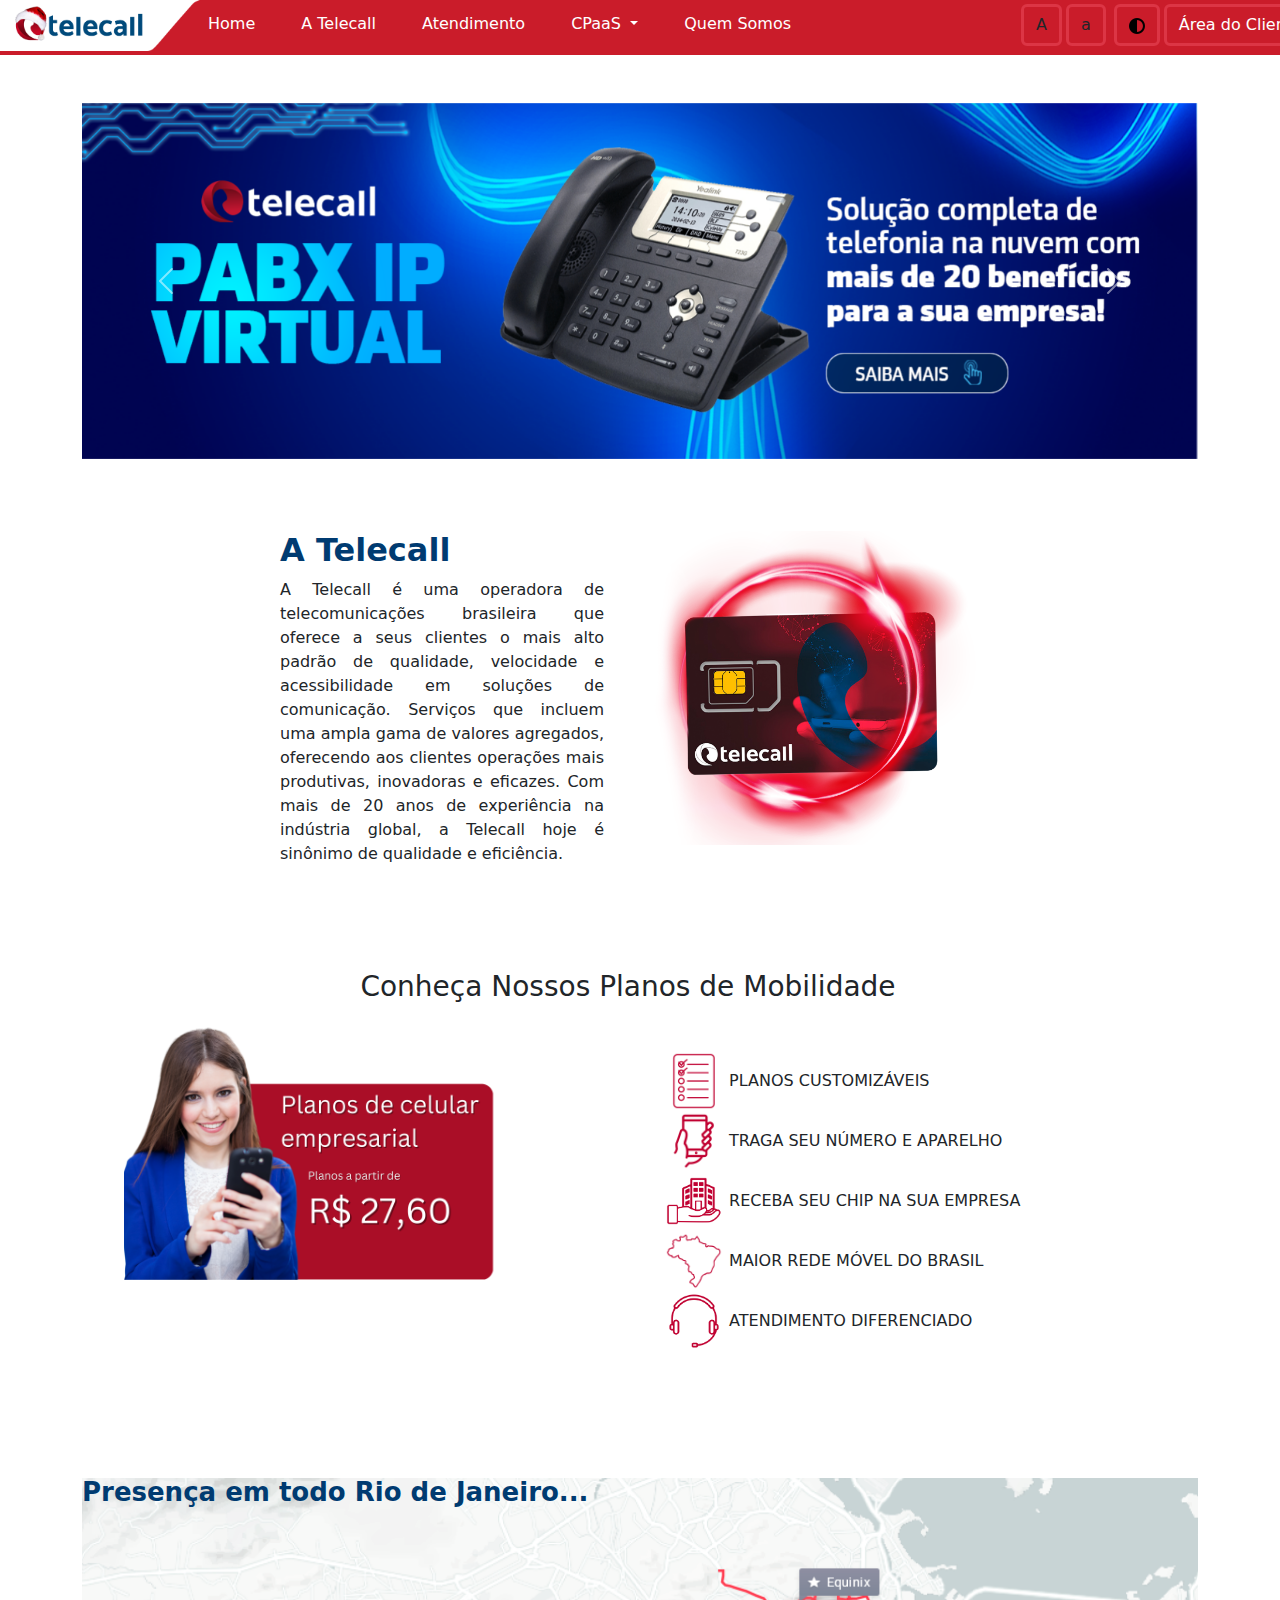
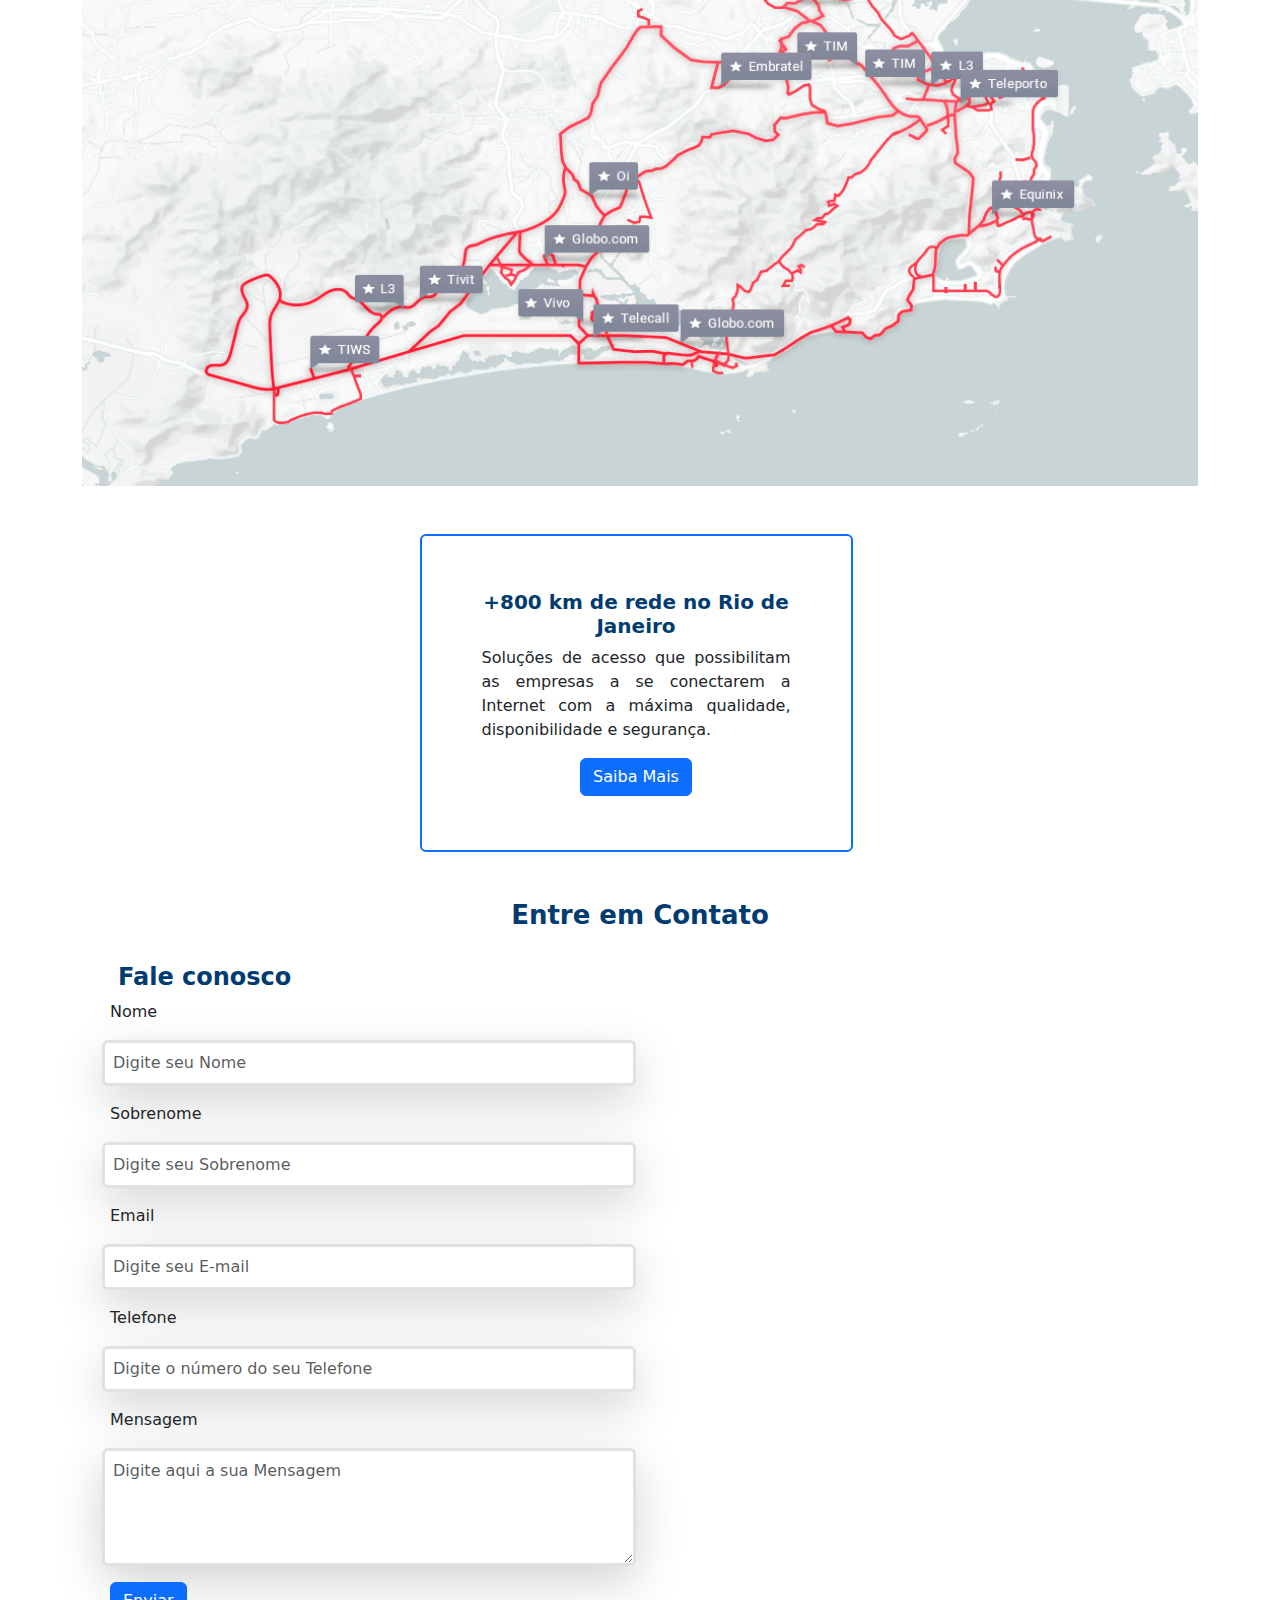
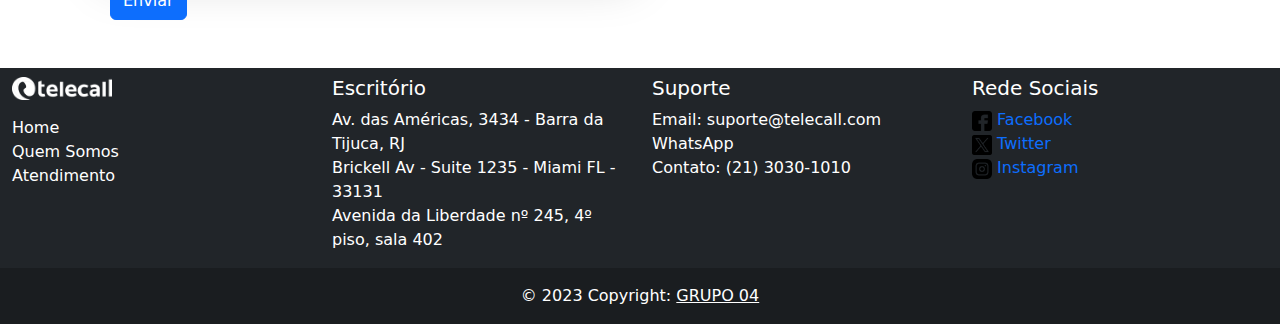
<file: index.html>
<!DOCTYPE html>
<html lang="Pt-Br">

<head>
  <meta charset="UTF-8">
  <meta name="viewport" content="width=device-width, initial-scale=1.0">
  <link rel="icon" href="img/icon_telecall.jpg" type="image/x-icon">
  <title>Site Oficial - Telecall | Internet, Telefonia, Celular e mais</title>
  <link rel="stylesheet" type="text/css" href="css/style.css">


  <!-- Bootstrap CSS -->
  <link href="https://cdn.jsdelivr.net/npm/bootstrap@5.3.0/dist/css/bootstrap.min.css" rel="stylesheet">
</head>

<body>

  <!-- Navbar -->
  <nav class="navbar navbar-expand-md navbar-light menu_cor p-0 pb-1">
    <div class="container-fluid px-0">

      <!-- Logo -->
      <a class="navbar-brand p-0 m-0  " href="index.html">
      <img src="img/logo_telecall.jpg" alt="Logo da Telecall" width="200">
      </a>

      <!-- Navbar Toggler -->
      <button class="navbar-toggler" type="button" data-bs-toggle="collapse" data-bs-target="#navbarNav"
        aria-controls="navbarNav" aria-expanded="false" aria-label="Toggle navigation">
        <span class="navbar-toggler-icon"></span>
      </button>
      <div class="collapse navbar-collapse justify-content-end fundo_menu" id="navbarNav">
        <ul class="navbar-nav">
          <li class="nav-item espaco">
            <a class="nav-link text-white" href="index.html">Home</a>
          </li>
          <li class="nav-item espaco">
            <a class="nav-link text-nowrap text-white" href="#quem-somos">A Telecall</a>
          </li>
          <li class="nav-item espaco">
            <a class="nav-link text-white" href="#fale-conosco">Atendimento</a>
          </li>
          <li class="nav-item dropdown espaco">
            <a class="nav-link dropdown-toggle text-white" href="index.html" id="navbarDropdown" role="button" data-bs-toggle="dropdown"
              aria-expanded="false">
              CPaaS
            </a>
            <ul class="dropdown-menu fundo_submenu" aria-labelledby="navbarDropdown">
              <li><a class="dropdown-item" href="cpaas.html">O que é CPaaS</a></li>
              <li><a class="dropdown-item" href="2fa.html">2FA</a></li>
              <li><a class="dropdown-item" href="numero_mascara.html">Número Máscara</a></li>
              <li><a class="dropdown-item" href="google_verified_calls.html">Google Verified calls</a></li>
              <li><a class="dropdown-item" href="sms_programavel.html">SMS Programável</a></li>
            </ul>  
          </li>
          <li class="nav-item espaco nav-item ">
            <a class="nav-link text-white text-nowrap" href="portfolio.html">Quem Somos </a>
          </li>
          <li class="nav-item mx-5">

          </li>
          <li class="nav-item mx-5">

          </li>
         
          <li class="nav-item ">
            <button class="btn border-danger border-3 m-0 mx-0" id="increaseFontBtn">
                A
            </button>
        </li>
        <li class="nav-item">
            <button class="btn border-danger border-3 m-0 mx-1" id="decreaseFontBtn">
                a
            </button>
        </li>

        <li class="nav-item">

        <div class=" border-2 p-0 m-0 mx-1 border-danger">
          <button class="btn border-danger border-3" id="darkModeToggleBtn">
              <i class="bi toggle-icon"><img src="img/darkmode.png" width="16" height="16" fill="currentColor"  viewBox="0 0 16 16">
              </img></i>
          </button>
        </div>

        </li>

        <li class="nav-item">
            <!-- Área do cliente -->
            <div class="ml-auto alogin">
              <a class="btn me-2 text-white border-danger border-3 text-nowrap" href="login.html">Área do Cliente</a>
            </div>

        </li>

        </ul>
      </div>

    </div>
  </nav>

  <!-- Corpo da Página -->
  <div class="container my-5">
    <!-- Carousel -->
    <div id="carouselExampleControls" class="carousel slide" data-bs-ride="carousel">
      <a href="Login.html">
      <div class="carousel-inner">
        <div class="carousel-item active">
          <img src="img/banne1_telecall.png" class="d-block w-100" alt="Imagem 1">
        </div>
        <div class="carousel-item">
          <img src="img/banne2_telecall.png" class="d-block w-100" alt="Imagem 2">
        </div>
        <div class="carousel-item">
          <img src="img/banne3_telecall.png" class="d-block w-100" alt="Imagem 3">
        </div>
      </a>
      </div>
      <button class="carousel-control-prev" type="button" data-bs-target="#carouselExampleControls"
        data-bs-slide="prev">
        <span class="carousel-control-prev-icon" aria-hidden="true"></span>
        <span class="visually-hidden">Previous</span>
      </button>
      <button class="carousel-control-next" type="button" data-bs-target="#carouselExampleControls"
        data-bs-slide="next">
        <span class="carousel-control-next-icon" aria-hidden="true"></span>
        <span class="visually-hidden">Next</span>
      </button>
    </div>

    <!-- Blocos de Informações -->
    <div class="row mt-5 content" id="quem-somos">
      <div class="row justify-content-center">
   
        <!-- Box 1 -->
        <div class="col-md-4 p-4" >
          <h2 class="letra-cor content" id="atelecal">A Telecall</h2>
          <p class="texto-justificado">A Telecall é uma operadora de telecomunicações brasileira que oferece a seus clientes o mais alto padrão de qualidade, velocidade e 
                acessibilidade em soluções de comunicação. Serviços que incluem uma ampla gama de valores agregados, oferecendo aos clientes operações mais produtivas, 
                inovadoras e eficazes. Com mais de 20 anos de experiência na indústria global, a Telecall hoje é sinônimo de qualidade e eficiência.</p>
        </div>
  
  
        <!-- Box 2 -->
        <div class="col-md-4 p-4">
            <img src="img/cartao-sem-mao-v1.png" class="img-fluid imagem" alt="Imagem do Box 2" width="470">
            <!-- Substitua "caminho/para/sua/imagem.jpg" pelo caminho real da sua imagem -->
        </div>
      </div>
    </div>

    
    <!-- Blocos de Informações 2 -->
    <div class="row mt-5">
      <div class="row">

      <div class="text-center p-3 content">
        <h2 class="letramaior h3" id="h3">Conheça Nossos Planos de Mobilidade</h2>
      </div>

        <!-- Box 1 -->
        <div class="col-md-6 text-center">
            <img src="img/Planos-de-celular-empresarial-8.png" class="img-fluid imagem" alt="Imagem do Box 2" width="450">
            <!-- Substitua "caminho/para/sua/imagem.jpg" pelo caminho real da sua imagem -->
        </div>
   
        <!-- Box 2 -->
        <div class="col-md-6">
            <ul class="list-unstyled m-4">
              <li class="content"><img src="img/icone-planos-customizaveis-1-2048x2048.png" alt="palnos" width="60"> PLANOS CUSTOMIZÁVEIS</li>
              <li class="content"><img src="img/icone-traga-seu-celular-e-aparelho-3-2048x2048.png" alt="APARELHO" width="60"> TRAGA SEU NÚMERO E APARELHO</li>
              <li class="content"><img src="img/icone-receba-seu-chip-na-sua-empresa-2.png" alt="chip" width="60"> RECEBA SEU CHIP NA SUA EMPRESA</li>
              <li class="content"><img src="img/icone-maior-rede-movel-do-brasil-2-2048x2048.png" alt="rede" width="60"> MAIOR REDE MÓVEL DO BRASIL</li>
              <li class="content"><img src="img/icone-atendimento-diferenciado-1.png" alt="Atendimento" width="60"> ATENDIMENTO DIFERENCIADO</li>
            </ul>
        </div>
      </div>
    </div>

    
        <!-- Blocos de Informações 2 -->
        <div class="row mt-5 bloco-text">
          <p class="letramaior img-text-mapa">Presença em todo Rio de Janeiro...</p>
                <img src="img/mapa-fibra-rj.png"class="mx-auto d-block">
                <!-- Substitua "caminho/para/sua/imagem.jpg" pelo caminho real da sua imagem -->
        </div>

        <div class="container mt-5">
          <div class="row justify-content-center">
            <div class="col-md-5">
              <div class="card btn me-2 border-primary border-2 letramap">
                <div class="card-body p-5 content">
                  <h5 class="letra-cor letracard">+800 km de rede no Rio de Janeiro</h5>
                  <p class="texto-justificado">
                    Soluções de acesso que possibilitam as empresas a se conectarem a Internet com a 
                    máxima qualidade, disponibilidade e segurança.
                  </p>
                  <div class="text-center">
                  <a href="#" class="btn btn-primary">Saiba Mais</a>
                  </div>
                </div>
              </div>
            </div>
          </div>
        </div>


       <!-- Blocos de Informações 3 -->
       <div class="container mt-5" id="fale-conosco">
        <div class="row justify-content-center">
          <div class="col-md-8 text-center">
            <h3 class="letramaior" id="h3">Entre em Contato</h3>
          </div>
        </div>
        
        <div class="row mt-4">
          <div class="col-md-6">
            <h4 class="mx-4 letra-cor" id="h4">Fale conosco</h4>
            <form>
              <div class="mb-3">
                <label for="name-f" class="form-label mx-3">Nome</label>
                <input type="text" class="form-control border border-3 shadow-lg p-1 mb-1 bg-white m-2 p-2" name="name" id="name-f" placeholder="Digite seu Nome" required>
              </div>
              <div class="mb-3">
                <label for="name-l" class="form-label mx-3">Sobrenome</label>
                <input type="text" class="form-control  border border-3 shadow-lg p-1 mb-1 bg-white m-2 p-2" name="Sobrenome" id="name-l" placeholder="Digite seu Sobrenome" required>
              </div>
              <div class="mb-3">
                <label for="email"  class="form-label  mx-3">Email</label>
                <input type="email" class="form-control  border border-3 shadow-lg p-1 mb-1 bg-white m-2 p-2" name="email" id="email" placeholder="Digite seu E-mail" required>
              </div>  
              <div class="mb-3">
                <label for="tel" class="form-label mx-3">Telefone</label>
                <input type="tel" class="form-control border border-3 shadow-lg p-1 mb-1 bg-white m-2 p-2" id="tel" placeholder="Digite o número do seu Telefone" required>
              </div>
              <div class="mb-3">
                <label for="mens" class="form-label mx-3">Mensagem</label>
                <textarea type="mens"  class="form-control border border-3 shadow-lg p-1 mb-1 bg-white m-2 p-2" id="mens" rows="4" placeholder="Digite aqui a sua Mensagem" required></textarea>
              </div>
              <a href="#">
              <button type="submit" class="btn btn-primary mx-3" onclick="submitForm()" > Enviar</button>
            </a>
            </form>
          </div>
          

        </div>
      </div>





    
  </div>


  <!-- Footer -->
  <footer class="footer bg-dark text-white">
    <div class="container-fluid pt-2">
      <div class="row">

        <!-- Primeiro bloco -->
        <div class="col-md-3 footer-block">
          <a href="index.html">
          <img src="img/logo_rodape.png" alt="Logo" style="max-width: 100px;">
        </a>
          <ul class="list-unstyled mt-3">
            <li><a class="retira_link text-white" href="#">Home</a></li>
            <li><a class="retira_link text-white" href="#">Quem Somos</a></li>
            <li><a class="retira_link text-white" href="#">Atendimento</a></li>
          </ul>
        </div>

        <!-- Segundo bloco -->
        <div class="col-md-3 footer-block">
          <h5>Escritório</h5>
          <ul class="list-unstyled">
            <li>Av. das Américas, 3434 - Barra da Tijuca, RJ</li>
            <li>Brickell Av - Suite 1235 - Miami FL - 33131</li>
            <li>Avenida da Liberdade nº 245, 4º piso, sala 402</li>
          </ul>
        </div>

        <!-- Terceiro bloco -->
        <div class="col-md-3 footer-block">
          <h5>Suporte</h5>
          <ul class="list-unstyled">
            <li>Email: suporte@telecall.com</li>
            <li><a class="retira_link text-white" href="https://api.whatsapp.com/send?phone=552130301010&text=%23Comercial">WhatsApp</a></li>
            <li>Contato: (21) 3030-1010</li>
          </ul>
        </div>

          <!-- Quarto bloco -->
          <div class="col-md-3 footer-block">
            <h5>Rede Sociais</h5>
            <ul class="list-unstyled">
              <li class="me-3">
                <a href="https://www.facebook.com/TelecallBr/" class="text-decoration-none">
                  <img src="img/facebook.png" alt="Facebook" width="20"> Facebook
                </a>
              </li>
              <li class="me-3">
                <a href="https://www.twitter.com/telecallbr/" class="text-decoration-none">
                  <img src="img/twitter.png" alt="Twitter" width="20"> Twitter
                </a>
              </li>
              <li class="me-3">
                <a href="https://www.instagram.com/telecallbr//" class="text-decoration-none">
                  <img src="img/instagram.png" alt="Instagram" width="20"> Instagram
                </a>
              </li>
            </ul>
          </div>
        </div>
      </div>

      <!-- Copyright -->
      <div class="text-center p-3" style="background-color: rgba(0, 0, 0, 0.2)">
        © 2023 Copyright:
        <a class="text-white" href="portfolio.html">GRUPO 04</a>
      </div>
  </footer>

  <!-- Bootstrap JS e Scripts adicionais -->
  <script src="https://cdn.jsdelivr.net/npm/bootstrap@5.3.0/dist/js/bootstrap.bundle.min.js"></script>

  <script src="js/index.js"></script>

</body>

</html>
</file>
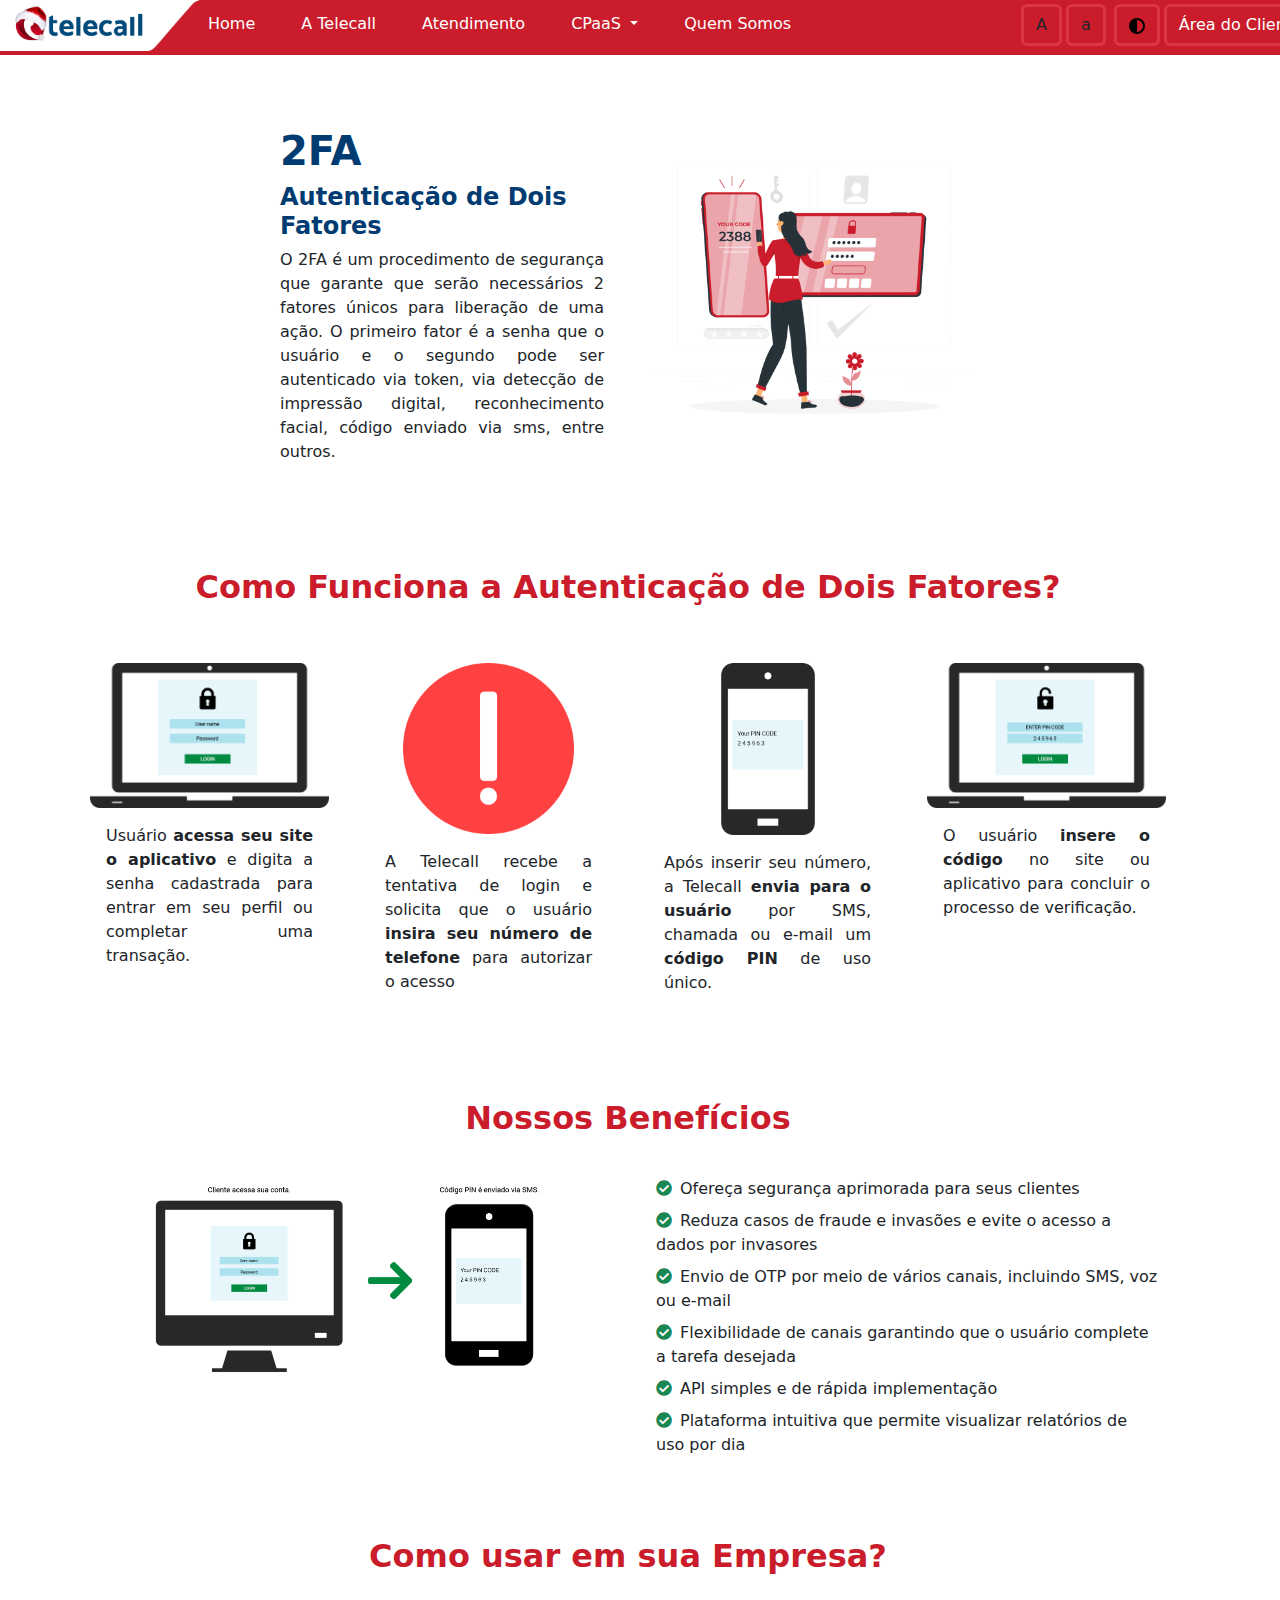
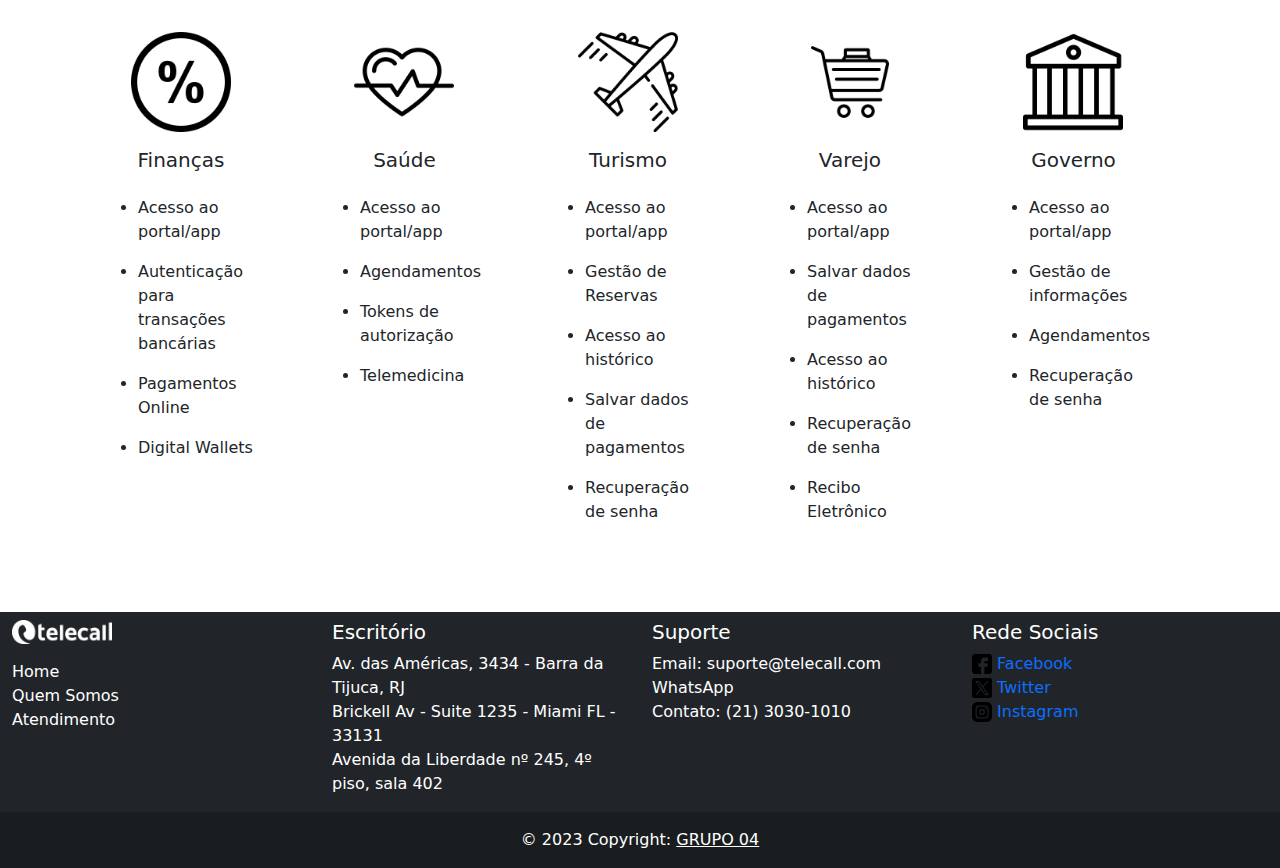
<file: 2fa.html>
<!DOCTYPE html>
<html lang="Pt-Br">

<head>
  <meta charset="UTF-8">
  <meta name="viewport" content="width=device-width, initial-scale=1.0">
  <link rel="icon" href="img/icon_telecall.jpg" type="image/x-icon">
  <title>Site Oficial - Telecall | Internet, Telefonia, Celular e mais</title>
  <link rel="stylesheet" type="text/css" href="css/style.css">
  <link rel="stylesheet" type="text/css" href="css/style-2fa.css">


  <!-- Bootstrap CSS -->
  <link href="https://cdn.jsdelivr.net/npm/bootstrap@5.3.0/dist/css/bootstrap.min.css" rel="stylesheet">

  <link rel="stylesheet" href="https://cdnjs.cloudflare.com/ajax/libs/font-awesome/5.15.3/css/all.min.css">

</head>

<body>

 <!-- Navbar -->
 <nav class="navbar navbar-expand-md navbar-light menu_cor p-0 pb-1">
  <div class="container-fluid px-0">

    <!-- Logo -->
    <a class="navbar-brand p-0 m-0  " href="index.html">
    <img src="img/logo_telecall.jpg" alt="Logo da Telecall" width="200">
    </a>

    <!-- Navbar Toggler -->
    <button class="navbar-toggler" type="button" data-bs-toggle="collapse" data-bs-target="#navbarNav"
      aria-controls="navbarNav" aria-expanded="false" aria-label="Toggle navigation">
      <span class="navbar-toggler-icon"></span>
    </button>
    <div class="collapse navbar-collapse justify-content-end fundo_menu" id="navbarNav">
      <ul class="navbar-nav">
        <li class="nav-item espaco">
          <a class="nav-link text-white" href="index.html">Home</a>
        </li>
        <li class="nav-item espaco">
          <a class="nav-link text-nowrap text-white" href="index.html">A Telecall</a>
        </li>
        <li class="nav-item espaco">
          <a class="nav-link text-white" href="index.html">Atendimento</a>
        </li>
        <li class="nav-item dropdown espaco">
          <a class="nav-link dropdown-toggle text-white" href="index.html" id="navbarDropdown" role="button" data-bs-toggle="dropdown"
            aria-expanded="false">
            CPaaS
          </a>
          <ul class="dropdown-menu fundo_submenu" aria-labelledby="navbarDropdown">
            <li><a class="dropdown-item" href="cpaas.html">O que é CPaaS</a></li>
            <li><a class="dropdown-item" href="2fa.html">2FA</a></li>
            <li><a class="dropdown-item" href="numero_mascara.html">Número Máscara</a></li>
            <li><a class="dropdown-item" href="google_verified_calls.html">Google Verified calls</a></li>
            <li><a class="dropdown-item" href="sms_programavel.html">SMS Programável</a></li>
          </ul>  
        </li>
        <li class="nav-item espaco nav-item ">
          <a class="nav-link text-white text-nowrap" href="portfolio.html">Quem Somos </a>
        </li>
        <li class="nav-item mx-5">

        </li>
        <li class="nav-item mx-5">

        </li>
       
        <li class="nav-item ">
          <button class="btn border-danger border-3 m-0 mx-0" id="increaseFontBtn">
              A
          </button>
      </li>
      <li class="nav-item">
          <button class="btn border-danger border-3 m-0 mx-1" id="decreaseFontBtn">
              a
          </button>
      </li>

      <li class="nav-item">

      <div class=" border-2 p-0 m-0 mx-1 border-danger">
        <button class="btn border-danger border-3" id="darkModeToggleBtn">
            <i class="bi toggle-icon"><img src="img/darkmode.png" width="16" height="16" fill="currentColor"  viewBox="0 0 16 16">
            </img></i>
        </button>
      </div>

      </li>

      <li class="nav-item">
          <!-- Área do cliente -->
          <div class="ml-auto alogin">
            <a class="btn me-2 text-white border-danger border-3 text-nowrap" href="login.html">Área do Cliente</a>
          </div>

      </li>

      </ul>
    </div>

  </div>
</nav>

  <!-- Corpo da Página -->
  <div class="container my-5">

    <!-- Blocos de Informações -->
    <div class="row mt-5">
      <div class="row justify-content-center">

        <!-- Box 1 -->
        <div class="col-md-4 p-4">
          <h1 class="cor-2fa">2FA</h1>
          <h4 class="cor-2fa">Autenticação de Dois Fatores</h4>
          <p class="texto-justificado">O 2FA é um procedimento de segurança que garante que serão
            necessários 2 fatores únicos para liberação de uma ação. O
            primeiro fator é a senha que o usuário e o segundo pode ser
            autenticado via token, via detecção de impressão digital,
            reconhecimento facial, código enviado via sms, entre outros.</p>
        </div>

        <!-- Box 2 -->
        <div class="col-md-4 p-4">
          <img src="img/2fa-image.png" alt="Imagem 2" width="100%" class="img-fluid imagem">
        </div>
      </div>
    </div>


          <!-- Blocos de Informações2 -->
        <div class="row mt-5">
          <div class="row justify-content-center">
            
            <div class="text-center p-3 mb-4">
              <h2 class="cor-2fa-2">Como Funciona a Autenticação de Dois Fatores?</h2>
            </div>
    
      <!-- Início dos cards -->
      <div class="col">
        <div class="card border-danger border-0 p-2 text-center bg-transparent">
          <div class="text-center">
          <img src="img/2fa-pc.png" id="img1" class="img-fluid imagem" width="512" alt="Imagem 1">
          </div>
          <div class="card-body">
            <p class="texto-justificado">Usuário <strong>acessa seu site o aplicativo</strong> e digita a senha cadastrada para entrar em
              seu perfil ou completar uma transação.</p>
          </div>
        </div>
      </div>
      <div class="col">
        <div class="card border-danger border-0 p-2 text-center bg-transparent">
          <div class="text-center">
          <img src="img/2fa-alerta.png" id="img2" class="img-fluid imagem" width="171" alt="Imagem 2">
        </div>
          <div class="card-body">
            <p class="texto-justificado">A Telecall recebe a tentativa de login e solicita que o usuário <strong>insira seu número de
              telefone</strong> para autorizar o acesso</p>
          </div>
        </div>
      </div>
      <div class="col">
        <div class="card border-danger border-0 p-2 text-center bg-transparent">
          <div class="text-center">
          <img src="img/2fa-telefone.png" id="img3" class="img-fluid imagem" width="94" alt="Imagem 3">
        </div>
          <div class="card-body">
              <p class="texto-justificado">Após inserir seu número, a Telecall <strong>envia para o usuário</strong> por SMS, chamada ou e-mail
                um <strong>código PIN</strong> de uso único.</p>
          </div>
        </div>
      </div>
      <div class="col">
        <div class="card border-danger border-0 p-2 text-center bg-transparent">
          <div class="text-center">
          <img src="img/2fa-pc2.png" id="img4" class="img-fluid imagem" width="512" alt="Imagem 4">
        </div>
          <div class="card-body">
            <p class="texto-justificado">O usuário <strong>insere o código</strong> no site ou aplicativo para concluir o processo de
              verificação.</p>
          </div>
        </div>
      </div>
          </div>
        </div>

        
        <!-- Blocos de Informações 3 -->
        <div class="row mt-5">
          <div class="row">
    
          <div class="text-center p-3 content">
            <h2 class="cor-2fa-2" id="h3">Nossos Benefícios</h2>
          </div>
    
            <!-- Box 1 -->
            <div class="col-md-6 text-center">
                <img src="img/2fa-pc-telefone.png" class="img-fluid imagem" alt="Imagem do Box 2" width="450">
                <!-- Substitua "caminho/para/sua/imagem.jpg" pelo caminho real da sua imagem -->
            </div>
       
            <!-- Box 2 -->
            <div class="col-md-6">
                <ul class="list-unstyled m-3">
                  <li class="content mb-2"><i class="fas fa-check-circle text-success me-2"></i>Ofereça segurança aprimorada para seus clientes</li>
                  <li class="content mb-2"><i class="fas fa-check-circle text-success me-2"></i>Reduza casos de fraude e invasões e evite o acesso a dados por invasores</li>
                  <li class="content mb-2"><i class="fas fa-check-circle text-success me-2"></i>Envio de OTP por meio de vários canais, incluindo SMS, voz ou e-mail</li>
                  <li class="content mb-2"><i class="fas fa-check-circle text-success me-2"></i>Flexibilidade de canais garantindo  que o usuário complete a tarefa desejada</li>
                  <li class="content mb-2"><i class="fas fa-check-circle text-success me-2"></i>API simples e de rápida implementação</li>
                  <li class="content mb-2"><i class="fas fa-check-circle text-success me-2"></i>Plataforma intuitiva que permite visualizar relatórios de uso por dia</li>
                </ul>
            </div>
          </div>
        </div>


<!-- Blocos de Informações3 -->
    <div class="row mt-5">
       <div class="row justify-content-center">
              
        <div class="text-center p-3 mb-4">
          <h2 class="cor-2fa-2">Como usar em sua Empresa?</h2>
        </div>

<!-- Início dos cards 2 -->
<div class="col">
  <div class="card border-danger border-0 p-2 text-center bg-transparent">
    <div class="text-center">
    <img src="img/financas.png" id="financas" class="img-fluid imagem" width="100" alt="Imagem 1">
    </div>
    <div class="card-body">
      <h5 id="h5" class="card-title mb-4">Finanças</h5>
      <ul class="m-0">
        <li class="content texto-justificado2"><p>Acesso ao portal/app</p></li>
        <li class="content texto-justificado2"><p>Autenticação para transações bancárias</p></li>
        <li class="content texto-justificado2"><p>Pagamentos Online</p></li>
        <li class="content texto-justificado2"><p>Digital Wallets</p></li>
      </ul>
    </div>
  </div>
</div>
<div class="col">
  <div class="card border-danger border-0 p-2 text-center bg-transparent">
    <div class="text-center">
    <img src="img/saude.png" id="saude" class="img-fluid imagem" width="100" alt="Imagem 2">
  </div>
    <div class="card-body">
      <h5 id="h5" class="card-title mb-4">Saúde</h5>
      <ul class="m-0">
        <li class="content texto-justificado2"><p>Acesso ao portal/app</p></li>
        <li class="content texto-justificado2"><p>Agendamentos</p></li>
        <li class="content texto-justificado2"><p>Tokens de autorização</p></li>
        <li class="content texto-justificado2"><p>Telemedicina</p></li>
      </ul>
    </div>
  </div>
</div>
<div class="col">
  <div class="card border-danger border-0 p-2 text-center bg-transparent">
    <div class="text-center">
    <img src="img/aviao.png" id="aviao" class="img-fluid imagem" width="100" alt="Imagem 3">
  </div>
    <div class="card-body">
      <h5 id="h5" class="card-title mb-4">Turismo</h5>
      <ul class="m-0">
        <li class="content texto-justificado2"><p>Acesso ao portal/app</p></li>
        <li class="content texto-justificado2"><p>Gestão de Reservas</p></li>
        <li class="content texto-justificado2"><p>Acesso ao histórico</p></li>
        <li class="content texto-justificado2"><p>Salvar dados de pagamentos</p></li>
        <li class="content texto-justificado2"><p>Recuperação de senha</p></li>
      </ul>
    </div>
  </div>
</div>
<div class="col">
  <div class="card border-danger border-0 p-2 text-center bg-transparent">
    <div class="text-center">
    <img src="img/carrinho.png" id="carrinho" class="img-fluid imagem" width="100" alt="Imagem 3">
  </div>
    <div class="card-body">
      <h5 id="h5" class="card-title mb-4">Varejo</h5>
      <ul class="m-0">
        <li class="content texto-justificado2"><p>Acesso ao portal/app</p></li>
        <li class="content texto-justificado2"><p>Salvar dados de pagamentos</p></li>
        <li class="content texto-justificado2"><p>Acesso ao histórico</p></li>
        <li class="content texto-justificado2"><p>Recuperação de senha</p></li>
        <li class="content texto-justificado2"><p>Recibo Eletrônico</p></li>
      </ul>
    </div>
  </div>
</div>
<div class="col">
  <div class="card border-danger border-0 p-2 text-center bg-transparent">
    <div class="text-center">
    <img src="img/governo.png" id="governo" class="img-fluid imagem" width="100" alt="Imagem 4">
  </div>
    <div class="card-body">
      <h5 id="h5" class="card-title mb-4">Governo</h5>
      <ul class="m-0">
        <li class="content texto-justificado2"><p>Acesso ao portal/app</p></li>
        <li class="content texto-justificado2"><p>Gestão de informações</p></li>
        <li class="content texto-justificado2"><p>Agendamentos</p></li>
        <li class="content texto-justificado2"><p>Recuperação de senha</p></li>
      </ul>
    </div>
  </div>
</div>
    </div>
  </div>



  </div>
 


  <!-- Footer -->
  <footer class="footer bg-dark text-white">
    <div class="container-fluid pt-2">
      <div class="row">

        <!-- Primeiro bloco -->
        <div class="col-md-3 footer-block">
          <a href="index.html">
          <img src="img/logo_rodape.png" alt="Logo" style="max-width: 100px;">
        </a>
          <ul class="list-unstyled mt-3">
            <li><a class="retira_link text-white" href="index.html">Home</a></li>
            <li><a class="retira_link text-white" href="index.html">Quem Somos</a></li>
            <li><a class="retira_link text-white" href="index.html">Atendimento</a></li>
          </ul>
        </div>

        <!-- Segundo bloco -->
        <div class="col-md-3 footer-block">
          <h5>Escritório</h5>
          <ul class="list-unstyled">
            <li>Av. das Américas, 3434 - Barra da Tijuca, RJ</li>
            <li>Brickell Av - Suite 1235 - Miami FL - 33131</li>
            <li>Avenida da Liberdade nº 245, 4º piso, sala 402</li>
          </ul>
        </div>

        <!-- Terceiro bloco -->
        <div class="col-md-3 footer-block">
          <h5>Suporte</h5>
          <ul class="list-unstyled">
            <li>Email: suporte@telecall.com</li>
            <li><a class="retira_link text-white" href="https://api.whatsapp.com/send?phone=552130301010&text=%23Comercial">WhatsApp</a></li>
            <li>Contato: (21) 3030-1010</li>
          </ul>
        </div>

          <!-- Quarto bloco -->
          <div class="col-md-3 footer-block">
            <h5>Rede Sociais</h5>
            <ul class="list-unstyled">
              <li class="me-3">
                <a href="https://www.facebook.com/TelecallBr/" class="text-decoration-none">
                  <img src="img/facebook.png" alt="Facebook" width="20"> Facebook
                </a>
              </li>
              <li class="me-3">
                <a href="https://www.twitter.com/telecallbr/" class="text-decoration-none">
                  <img src="img/twitter.png" alt="Twitter" width="20"> Twitter
                </a>
              </li>
              <li class="me-3">
                <a href="https://www.instagram.com/telecallbr//" class="text-decoration-none">
                  <img src="img/instagram.png" alt="Instagram" width="20"> Instagram
                </a>
              </li>
            </ul>
          </div>
        </div>
      </div>

      <!-- Copyright -->
      <div class="text-center p-3" style="background-color: rgba(0, 0, 0, 0.2)">
        © 2023 Copyright:
      <a class="text-white" href="portfolio.html">GRUPO 04</a>
      </div>
  </footer>

  <!-- Bootstrap JS e Scripts adicionais -->
  <script src="https://cdn.jsdelivr.net/npm/bootstrap@5.3.0/dist/js/bootstrap.bundle.min.js"></script>


  <script src="js/2fa.js"></script>
</body>

</html>
</file>
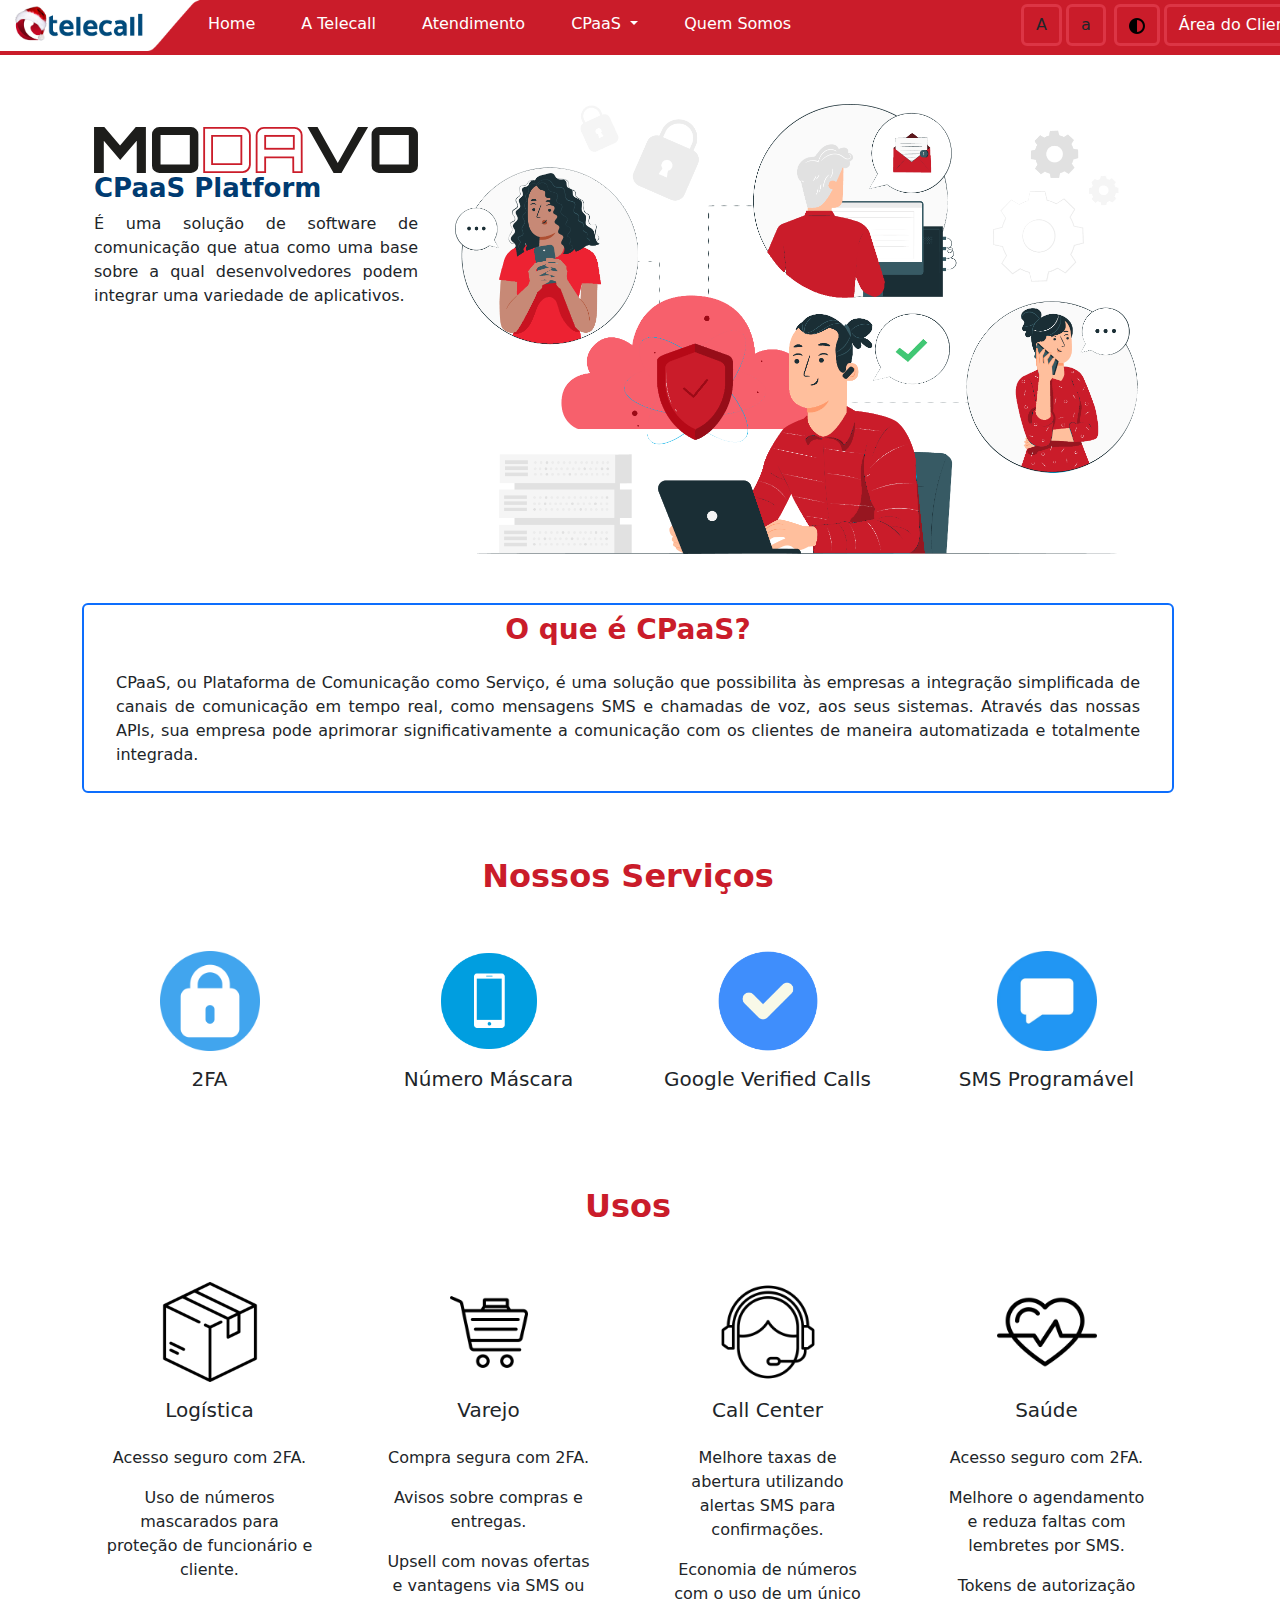
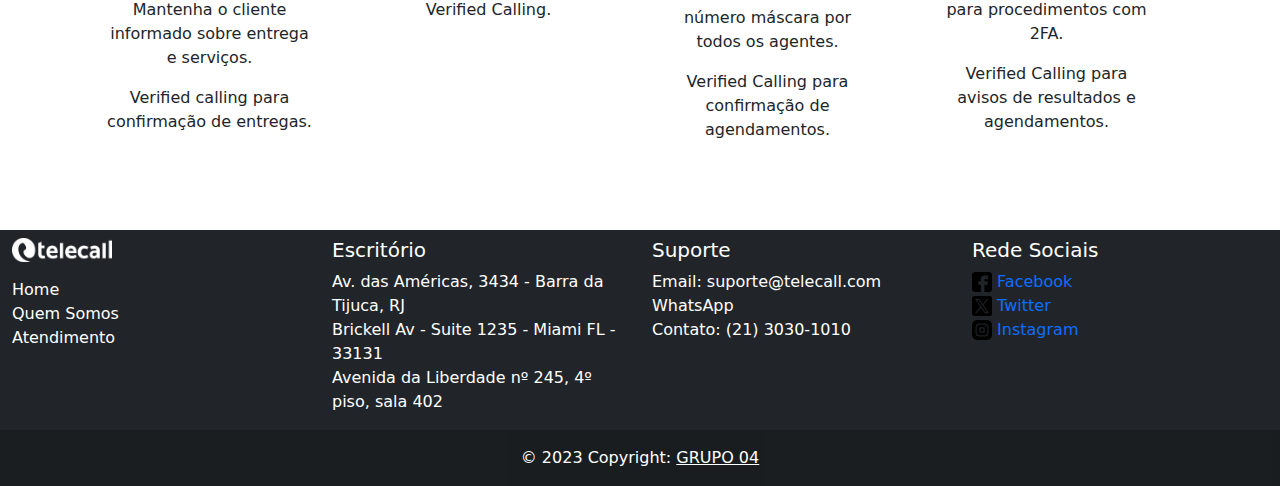
<file: cpaas.html>
<!DOCTYPE html>
<html lang="Pt-Br">

<head>
  <meta charset="UTF-8">
  <meta name="viewport" content="width=device-width, initial-scale=1.0">
  <link rel="icon" href="img/icon_telecall.jpg" type="image/x-icon">
  <title>Site Oficial - Telecall | Internet, Telefonia, Celular e mais</title>
  <link rel="stylesheet" type="text/css" href="css/style.css">
  <link rel="stylesheet" type="text/css" href="css/style-cpaas.css">


      <!---------------------------------------- Bootstrap CSS ----------------------------------------------->

  <link href="https://cdn.jsdelivr.net/npm/bootstrap@5.3.0/dist/css/bootstrap.min.css" rel="stylesheet">
</head>

<body>

      <!--------------------------------------------- Navbar ------------------------------------------------->

 <nav class="navbar navbar-expand-md navbar-light menu_cor p-0 pb-1">
  <div class="container-fluid px-0">

      <!----------------------------------------------- Logo ------------------------------------------------->

    <a class="navbar-brand p-0 m-0  " href="index.html">
    <img src="img/logo_telecall.jpg" alt="Logo da Telecall" width="200">
    </a>

      <!----------------------------------------- Navbar Toggler -------------------------------------------->

    <button class="navbar-toggler" type="button" data-bs-toggle="collapse" data-bs-target="#navbarNav"
      aria-controls="navbarNav" aria-expanded="false" aria-label="Toggle navigation">
      <span class="navbar-toggler-icon"></span>
    </button>
    <div class="collapse navbar-collapse justify-content-end fundo_menu" id="navbarNav">
      <ul class="navbar-nav">
        <li class="nav-item espaco">
          <a class="nav-link text-white" href="index.html">Home</a>
        </li>
        <li class="nav-item espaco">
          <a class="nav-link text-nowrap text-white" href="#quem-somos">A Telecall</a>
        </li>
        <li class="nav-item espaco">
          <a class="nav-link text-white" href="#fale-conosco">Atendimento</a>
        </li>
        <li class="nav-item dropdown espaco">
          <a class="nav-link dropdown-toggle text-white" href="index.html" id="navbarDropdown" role="button" data-bs-toggle="dropdown"
            aria-expanded="false">
            CPaaS
          </a>
          <ul class="dropdown-menu fundo_submenu" aria-labelledby="navbarDropdown">
            <li><a class="dropdown-item" href="cpaas.html">O que é CPaaS</a></li>
            <li><a class="dropdown-item" href="2fa.html">2FA</a></li>
            <li><a class="dropdown-item" href="numero_mascara.html">Número Máscara</a></li>
            <li><a class="dropdown-item" href="google_verified_calls.html">Google Verified calls</a></li>
            <li><a class="dropdown-item" href="sms_programavel.html">SMS Programável</a></li>
          </ul>  
        </li>
        <li class="nav-item espaco nav-item ">
          <a class="nav-link text-white text-nowrap" href="portfolio.html">Quem Somos </a>
        </li>
        <li class="nav-item mx-5">

        </li>
        <li class="nav-item mx-5">

        </li>
       
        <li class="nav-item ">
          <button class="btn border-danger border-3 m-0 mx-0" id="increaseFontBtn">
              A
          </button>
      </li>
      <li class="nav-item">
          <button class="btn border-danger border-3 m-0 mx-1" id="decreaseFontBtn">
              a
          </button>
      </li>

      <li class="nav-item">

      <div class=" border-2 p-0 m-0 mx-1 border-danger">
        <button class="btn border-danger border-3" id="darkModeToggleBtn">
            <i class="bi toggle-icon"><img src="img/darkmode.png" width="16" height="16" fill="currentColor"  viewBox="0 0 16 16">
            </img></i>
        </button>
      </div>

      </li>

      <li class="nav-item">

      <!---------------------------------------------- Área do cliente --------------------------------------->

          <div class="ml-auto alogin">
            <a class="btn me-2 text-white border-danger border-3 text-nowrap" href="login.html">Área do Cliente</a>
          </div>

      </li>

      </ul>
    </div>

  </div>
</nav>


      <!--------------------------------------------- Corpo da Página ---------------------------------------->

  <div class="container my-5">

      <!----------------------------------------- Blocos de Informações ------------------------------------->

    <div class="row mt-5">
      <div class="row justify-content-center">

      <!------------------------------------------------- Box 1 --------------------------------------------->

        <div class="col-md-4 p-4">
          <img src="img/logo-modavo-red.svg" alt="Imagem 1" width="355" class="img-fluid imagem">          
          <h3 class="letramaior">CPaaS Platform</h3>
          <p  class="texto-justificado">É uma solução de software de comunicação que atua
            como uma base sobre a qual desenvolvedores podem
            integrar uma variedade de aplicativos.</p>
        </div>

      <!-------------------------------------------------- Box 2 -------------------------------------------->

        <div class="col">
          <img src="img/telecall-cpaas-home-red.png" alt="Imagem 2" width="800" class="img-fluid imagem">
        </div>
      </div>
    </div>

      <!---------------------------------------- Blocos de Informações2 ------------------------------------->

        <div class="row mt-5">
          <div class="row justify-content-center">
    
      <!------------------------------------------------ Box 1 ---------------------------------------------->

            <div class="col">
              <div class="card border-primary border-2 p-2 bg-transparent ">
              <h3 class="cor-cpaas text-center mb-4 ">O que é CPaaS?</h3>
              <p class="texto-justificado mx-4">CPaaS, ou Plataforma de Comunicação como Serviço, é uma solução que possibilita às empresas a integração simplificada de canais 
                de comunicação em tempo real, como mensagens SMS e chamadas de voz, aos seus sistemas. Através das nossas APIs, sua empresa pode 
                aprimorar significativamente a comunicação com os clientes de maneira automatizada e totalmente integrada.</p>
              </div>
            </div>
          </div>
        </div>

      <!----------------------------------------- Blocos de Informações3 ------------------------------------->

        <div class="row mt-5">
          <div class="row justify-content-center">
            
            <div class="text-center p-3 mb-4">
              <h2 class="cor-cpaas">Nossos Serviços</h2>
            </div>
    
      <!-------------------------------------------- Início dos cards ---------------------------------------->

      <div class="col">
        <div class="card border-danger border-0 p-2 text-center bg-transparent">
          <div class="text-center">
          <a class="#" href="2fa.html">
          <img src="img/2FA.png" class="img-fluid imagem" width="100" alt="Imagem 1">
          </a>
          </div>
          <div class="card-body">
            <h5 id="h5" class="card-title">2FA</h5>
          </div>
        </div>
      </div>
      <div class="col">
        <div class="card border-danger border-0 p-2 text-center bg-transparent">
          <div class="text-center">
          <a class="#" href="numero_mascara.html">
          <img src="img/numero_mascara.png" class="img-fluid imagem" width="100" alt="Imagem 2">
          </a>
        </div>
          <div class="card-body">
            <h5 id="h5" class="card-title">Número Máscara</h5>
          </div>
        </div>
      </div>
      <div class="col">
        <div class="card border-danger border-0 p-2 text-center bg-transparent">
          <div class="text-center">
          <a class="#" href="google_verified_calls.html">
          <img src="img/verific.png" class="img-fluid imagem" width="100" alt="Imagem 3">
          </a>
        </div>
          <div class="card-body">
            <h5 id="h5" class="card-title">Google Verified Calls
              </h5>
          </div>
        </div>
      </div>
      <div class="col">
        <div class="card border-danger border-0 p-2 text-center bg-transparent">
          <div class="text-center">
          <a class="#" href="sms_programavel.html">
          <img src="img/sms.png" class="img-fluid imagem" width="100" alt="Imagem 4">
          </a>
        </div>
          <div class="card-body">
            <h5 id="h5" class="card-title">SMS Programável</h5>
          </div>
        </div>
      </div>
          </div>
        </div>

        
      <!---------------------------------------------- Blocos de Informações3 ------------------------------>

    <div class="row mt-5">
       <div class="row justify-content-center">
              
        <div class="text-center p-3 mb-4">
          <h2 class="cor-cpaas">Usos</h2>
        </div>

      <!------------------------------------------------ Início dos cards 2 --------------------------------->

<div class="col">
  <div class="card border-danger border-0 p-2 text-center bg-transparent">
    <div class="text-center">
    <img src="img/cubo.png" id="cubo" class="img-fluid imagem" width="100" alt="Imagem 1">
    </div>
    <div class="card-body">
      <h5 id="h5" class="card-title mb-4">Logística</h5>
      <ul class="list-unstyled ">
        <li><p>Acesso seguro com 2FA.</p></li>
        <li><p>Uso de números mascarados para proteção de funcionário e cliente.</p></li>
        <li><p>Mantenha o cliente informado sobre entrega e serviços.</p></li>
        <li><p>Verified calling para confirmação de entregas.</p></li>
      </ul>
    </div>
  </div>
</div>
<div class="col">
  <div class="card border-danger border-0 p-2 text-center bg-transparent">
    <div class="text-center">
    <img src="img/carrinho.png" id="carrinho" class="img-fluid imagem" width="100" alt="Imagem 2">
  </div>
    <div class="card-body">
      <h5 id="h5" class="card-title mb-4">Varejo</h5>
      <ul class="list-unstyled ">
        <li><p>Compra segura com 2FA.</p></li>
        <li><p>Avisos sobre compras e entregas.</p></li>
        <li><p>Upsell com novas ofertas e vantagens via SMS ou Verified Calling.</p></li>
      </ul>
    </div>
  </div>
</div>
<div class="col">
  <div class="card border-danger border-0 p-2 text-center bg-transparent">
    <div class="text-center">
    <img src="img/atendente.png" id="atendente" class="img-fluid imagem" width="100" alt="Imagem 3">
  </div>
    <div class="card-body">
      <h5 id="h5" class="card-title mb-4">Call Center</h5>
      <ul class="list-unstyled ">
        <li><p>Melhore taxas de abertura utilizando alertas SMS para confirmações.</p></li>
        <li><p>Economia de números com o uso de um único número máscara por todos os agentes.</p></li>
        <li><p>Verified Calling para confirmação de agendamentos.</p></li>
      </ul>
    </div>
  </div>
</div>
<div class="col">
  <div class="card border-danger border-0 p-2 text-center bg-transparent">
    <div class="text-center">
    <img src="img/saude.png" id="saude" class="img-fluid imagem" width="100" alt="Imagem 4">
  </div>
    <div class="card-body">
      <h5 id="h5" class="card-title mb-4">Saúde</h5>
      <ul class="list-unstyled ">
        <li><p>Acesso seguro com 2FA.</p></li>
        <li><p>Melhore o agendamento e reduza faltas com lembretes por SMS.</p></li>
        <li><p>Tokens de autorização para procedimentos com 2FA.</p></li>
        <li><p>Verified Calling para avisos de resultados e agendamentos.</p></li>
      </ul>
    </div>
  </div>
</div>
    </div>
  </div>

  </div>
 
      <!----------------------------------------------- Footer ----------------------------------------------->

  <footer class="footer bg-dark text-white">
    <div class="container-fluid pt-2">
      <div class="row">

      <!------------------------------------------- Primeiro bloco ------------------------------------------>

        <div class="col-md-3 footer-block">
          <a href="index.html">
          <img src="img/logo_rodape.png" alt="Logo" style="max-width: 100px;">
        </a>
          <ul class="list-unstyled mt-3">
            <li><a class="retira_link text-white" href="index.html">Home</a></li>
            <li><a class="retira_link text-white" href="index.html">Quem Somos</a></li>
            <li><a class="retira_link text-white" href="index.html">Atendimento</a></li>
          </ul>
        </div>

      <!------------------------------------------ Segundo bloco -------------------------------------------->

        <div class="col-md-3 footer-block">
          <h5>Escritório</h5>
          <ul class="list-unstyled">
            <li>Av. das Américas, 3434 - Barra da Tijuca, RJ</li>
            <li>Brickell Av - Suite 1235 - Miami FL - 33131</li>
            <li>Avenida da Liberdade nº 245, 4º piso, sala 402</li>
          </ul>
        </div>

      <!------------------------------------------ Terceiro bloco ------------------------------------------->

        <div class="col-md-3 footer-block">
          <h5>Suporte</h5>
          <ul class="list-unstyled">
            <li>Email: suporte@telecall.com</li>
            <li><a class="retira_link text-white" href="https://api.whatsapp.com/send?phone=552130301010&text=%23Comercial">WhatsApp</a></li>
            <li>Contato: (21) 3030-1010</li>
          </ul>
        </div>

      <!------------------------------------------ Quarto bloco ---------------------------------------------->

          <div class="col-md-3 footer-block">
            <h5>Rede Sociais</h5>
            <ul class="list-unstyled">
              <li class="me-3">
                <a href="https://www.facebook.com/TelecallBr/" class="text-decoration-none">
                  <img src="img/facebook.png" alt="Facebook" width="20"> Facebook
                </a>
              </li>
              <li class="me-3">
                <a href="https://www.twitter.com/telecallbr/" class="text-decoration-none">
                  <img src="img/twitter.png" alt="Twitter" width="20"> Twitter
                </a>
              </li>
              <li class="me-3">
                <a href="https://www.instagram.com/telecallbr//" class="text-decoration-none">
                  <img src="img/instagram.png" alt="Instagram" width="20"> Instagram
                </a>
              </li>
            </ul>
          </div>
        </div>
      </div>

      <!--------------------------------------------- Copyright -------------------------------------------->

      <div class="text-center p-3" style="background-color: rgba(0, 0, 0, 0.2)">
        © 2023 Copyright:
      <a class="text-white" href="https://graduacao.unisuam.edu.br/">GRUPO 04</a>
      </div>
  </footer>

      <!---------------------------------- Bootstrap JS e Scripts adicionais -------------------------------->

  <script src="https://cdn.jsdelivr.net/npm/bootstrap@5.3.0/dist/js/bootstrap.bundle.min.js"></script>


  <script src="js/cpaas.js"></script>
</body>

</html>
</file>
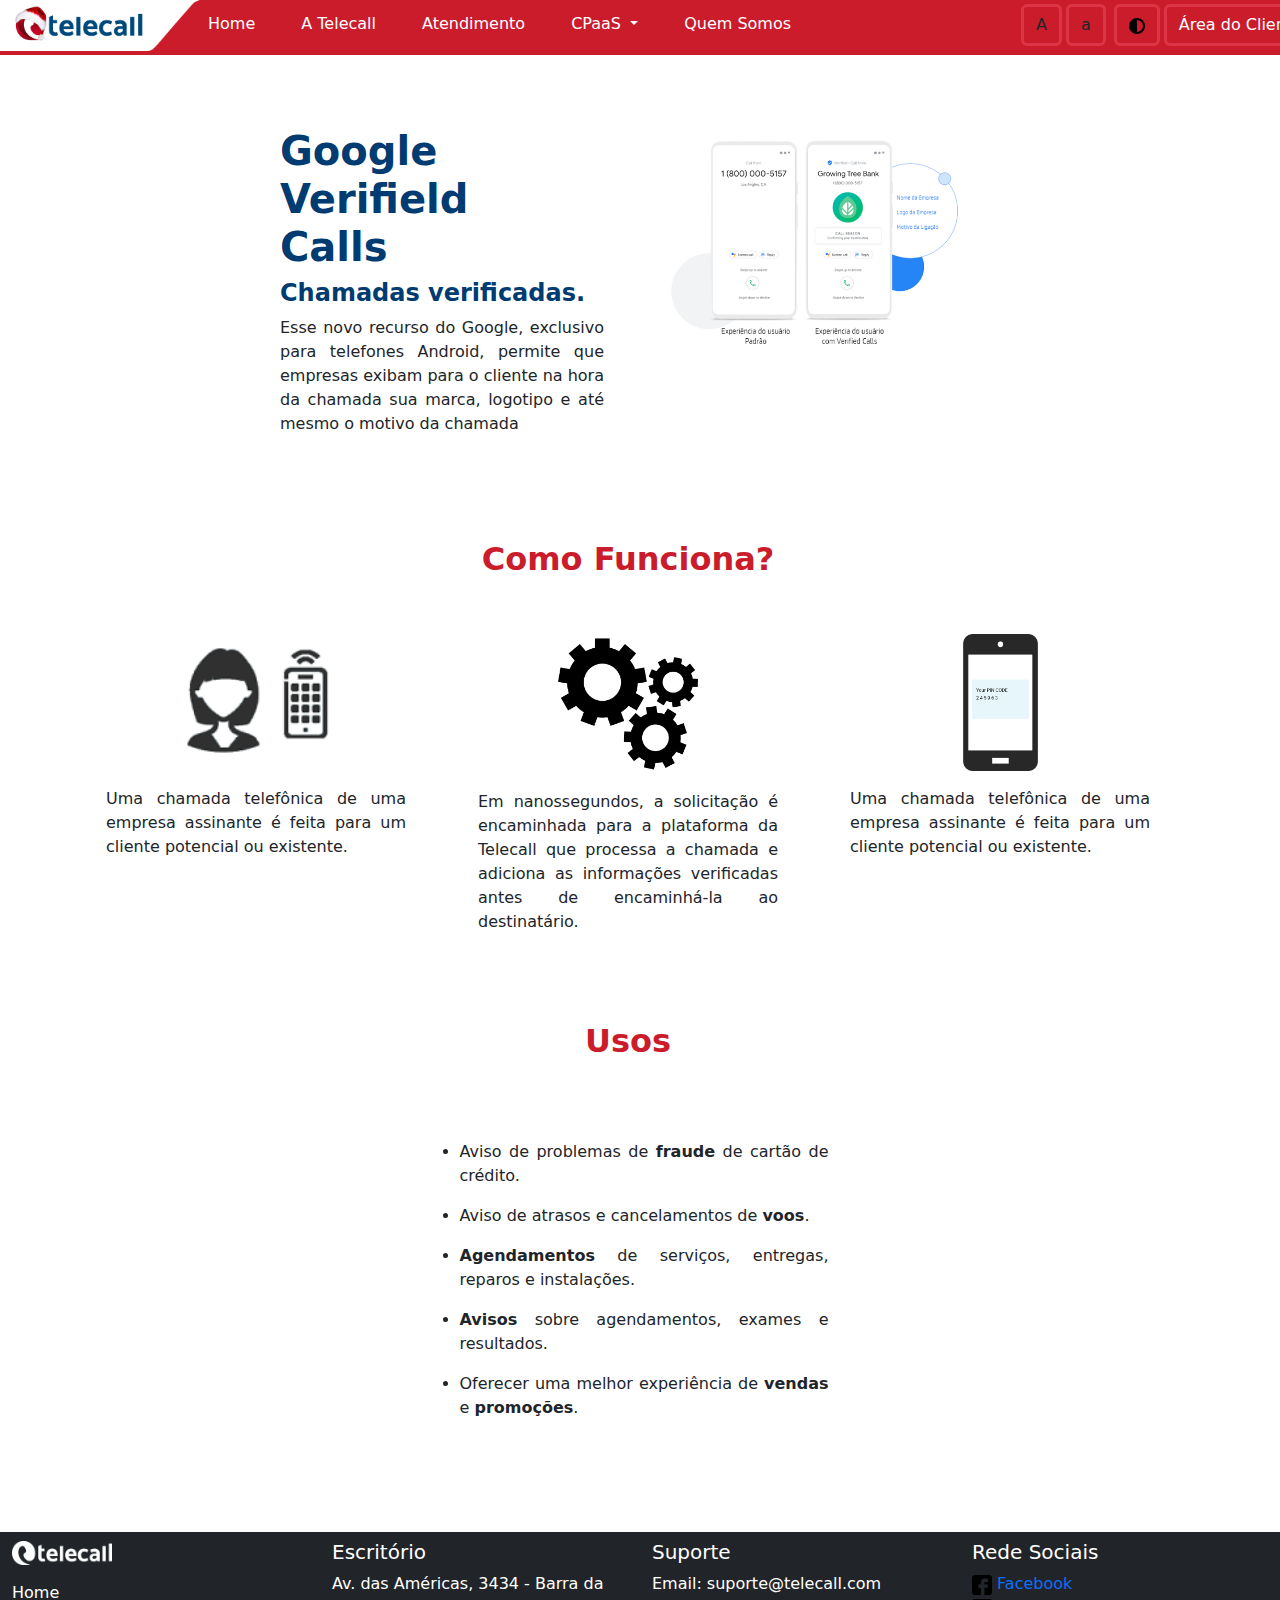
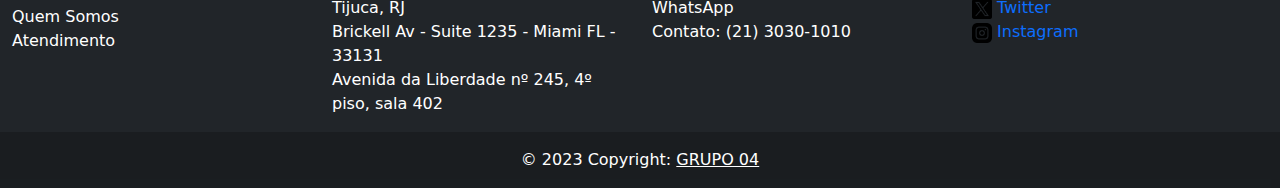
<file: google_verified_calls.html>
<!DOCTYPE html>
<html lang="Pt-Br">

<head>
  <meta charset="UTF-8">
  <meta name="viewport" content="width=device-width, initial-scale=1.0">
  <link rel="icon" href="img/icon_telecall.jpg" type="image/x-icon">
  <title>Site Oficial - Telecall | Internet, Telefonia, Celular e mais</title>
  <link rel="stylesheet" type="text/css" href="css/style.css">
  <link rel="stylesheet" type="text/css" href="css/style-google_verified_calls.css">


  <!-- Bootstrap CSS -->
  <link href="https://cdn.jsdelivr.net/npm/bootstrap@5.3.0/dist/css/bootstrap.min.css" rel="stylesheet">

  <link rel="stylesheet" href="https://cdnjs.cloudflare.com/ajax/libs/font-awesome/5.15.3/css/all.min.css">

</head>

<body>

 <!-- Navbar -->
 <nav class="navbar navbar-expand-md navbar-light menu_cor p-0 pb-1">
  <div class="container-fluid px-0">

    <!-- Logo -->
    <a class="navbar-brand p-0 m-0  " href="index.html">
    <img src="img/logo_telecall.jpg" alt="Logo da Telecall" width="200">
    </a>

    <!-- Navbar Toggler -->
    <button class="navbar-toggler" type="button" data-bs-toggle="collapse" data-bs-target="#navbarNav"
      aria-controls="navbarNav" aria-expanded="false" aria-label="Toggle navigation">
      <span class="navbar-toggler-icon"></span>
    </button>
    <div class="collapse navbar-collapse justify-content-end fundo_menu" id="navbarNav">
      <ul class="navbar-nav">
        <li class="nav-item espaco">
          <a class="nav-link text-white" href="index.html">Home</a>
        </li>
        <li class="nav-item espaco">
          <a class="nav-link text-nowrap text-white" href="index.html">A Telecall</a>
        </li>
        <li class="nav-item espaco">
          <a class="nav-link text-white" href="index.html">Atendimento</a>
        </li>
        <li class="nav-item dropdown espaco">
          <a class="nav-link dropdown-toggle text-white" href="index.html" id="navbarDropdown" role="button" data-bs-toggle="dropdown"
            aria-expanded="false">
            CPaaS
          </a>
          <ul class="dropdown-menu fundo_submenu" aria-labelledby="navbarDropdown">
            <li><a class="dropdown-item" href="cpaas.html">O que é CPaaS</a></li>
            <li><a class="dropdown-item" href="2fa.html">2FA</a></li>
            <li><a class="dropdown-item" href="numero_mascara.html">Número Máscara</a></li>
            <li><a class="dropdown-item" href="google_verified_calls.html">Google Verified calls</a></li>
            <li><a class="dropdown-item" href="sms_programavel.html">SMS Programável</a></li>
          </ul>  
        </li>
        <li class="nav-item espaco nav-item ">
          <a class="nav-link text-white text-nowrap" href="portfolio.html">Quem Somos </a>
        </li>
        <li class="nav-item mx-5">

        </li>
        <li class="nav-item mx-5">

        </li>
       
        <li class="nav-item ">
          <button class="btn border-danger border-3 m-0 mx-0" id="increaseFontBtn">
              A
          </button>
      </li>
      <li class="nav-item">
          <button class="btn border-danger border-3 m-0 mx-1" id="decreaseFontBtn">
              a
          </button>
      </li>

      <li class="nav-item">

      <div class=" border-2 p-0 m-0 mx-1 border-danger">
        <button class="btn border-danger border-3" id="darkModeToggleBtn">
            <i class="bi toggle-icon"><img src="img/darkmode.png" width="16" height="16" fill="currentColor"  viewBox="0 0 16 16">
            </img></i>
        </button>
      </div>

      </li>

      <li class="nav-item">
          <!-- Área do cliente -->
          <div class="ml-auto alogin">
            <a class="btn me-2 text-white border-danger border-3 text-nowrap" href="login.html">Área do Cliente</a>
          </div>

      </li>

      </ul>
    </div>

  </div>
</nav>

  <!-- Corpo da Página -->
  <div class="container my-5">

          <!-- Blocos de Informações -->
          <div class="row mt-5">
            <div class="row justify-content-center">

              <!-- Box 1 -->
              <div class="col-md-4 p-4">
                <h1 class="cor-google">Google Verifield Calls</h1>
                <h4 class="cor-google">Chamadas verificadas.</h4>
                <p class="texto-justificado">Esse novo recurso do Google, exclusivo para
                    telefones Android, permite que empresas exibam
                    para o cliente na hora da chamada sua marca,
                    logotipo e até mesmo o motivo da chamada</p>
              </div>

              <!-- Box 2 -->
              <div class="col-md-4 p-4">
                <img src="img/dois-celular.png" alt="Imagem 2" width="100%" class="img-fluid imagem">
              </div>
            </div>
          </div>



      <!-- Blocos de Informações3 -->
          <div class="row mt-5">
            <div class="row justify-content-center">
                    
              <div class="text-center p-3 mb-4">
                <h2 class="cor-google2">Como Funciona?</h2>
              </div>

      <!-- Início dos cards 2 -->
      <div class="col">
        <div class="card border-danger border-0 p-2 text-center bg-transparent">
          <div class="text-center">
            <img src="img/moca-celular.png" id="moca-celular" class="img-fluid imagem" width="200" alt="Imagem 2">
          </div>
          <div class="card-body">
              <p class="m-0 texto-justificado">Uma chamada telefônica
                de uma empresa assinante
                é feita para um cliente
                potencial ou existente.</p>
          </div>
        </div>
      </div>
      
      <div class="col">
        <div class="card border-danger border-0 p-2 text-center bg-transparent">
          <div class="text-center">
            <img src="img/engrenagens-mecanicas.png" id="engrenagens" class="img-fluid imagem" width="140" alt="Imagem 4">
          </div>
          <div class="card-body">
              <p class="m-0 texto-justificado">Em nanossegundos, a
                solicitação é encaminhada
                para a plataforma da Telecall
                que processa a chamada e
                adiciona as informações
                verificadas antes de
                encaminhá-la ao destinatário. </p>

          </div>
        </div>
      </div>

      <div class="col">
        <div class="card border-danger border-0 p-2 text-center bg-transparent">
          <div class="text-center">
          <img src="img/2fa-telefone.png" id="nuvem" class="img-fluid imagem" width="75" alt="Imagem 4">
        </div>
          <div class="card-body">
              <p class="m-0 texto-justificado">Uma chamada telefônica
                de uma empresa assinante
                é feita para um cliente
                potencial ou existente.
                </p>

          </div>
        </div>
      </div>
          </div>
        </div>

 
      <!-- Blocos de Informações3 -->
      <div class="row mt-5">
        <div class="row justify-content-center">
                
          <div class="text-center p-3 mb-4">
            <h2 class="cor-google2">Usos</h2>
          </div>

  <!-- Início dos cards 2 -->
  <div class="col-md-5 p-4">
    <div class="card border-0 p-2 bg-transparent">

        <ul class="justify-content-center">
          <li class="texto-justificado"><p>Aviso de problemas de <strong>fraude</strong> de cartão de crédito.</li></p>
          <li class="texto-justificado"><p>Aviso de atrasos e cancelamentos de <strong>voos</strong>.</li></p>
          <li class="texto-justificado"><p><strong>Agendamentos</strong> de serviços, entregas, reparos e instalações.</li></p>
          <li class="texto-justificado"><p><strong>Avisos</strong> sobre agendamentos, exames e resultados.</li></p>
          <li class="texto-justificado"><p>Oferecer uma melhor experiência de <strong>vendas</strong> e <strong>promoções</strong>.</li></p>
        </ul>
    </div>
  </div>




  
      </div>
    </div>




  </div>
 


  <!-- Footer -->
  <footer class="footer bg-dark text-white">
    <div class="container-fluid pt-2">
      <div class="row">

        <!-- Primeiro bloco -->
        <div class="col-md-3 footer-block">
          <a href="index.html">
          <img src="img/logo_rodape.png" alt="Logo" style="max-width: 100px;">
        </a>
          <ul class="list-unstyled mt-3">
            <li><a class="retira_link text-white" href="index.html">Home</a></li>
            <li><a class="retira_link text-white" href="index.html">Quem Somos</a></li>
            <li><a class="retira_link text-white" href="index.html">Atendimento</a></li>
          </ul>
        </div>

        <!-- Segundo bloco -->
        <div class="col-md-3 footer-block">
          <h5>Escritório</h5>
          <ul class="list-unstyled">
            <li>Av. das Américas, 3434 - Barra da Tijuca, RJ</li>
            <li>Brickell Av - Suite 1235 - Miami FL - 33131</li>
            <li>Avenida da Liberdade nº 245, 4º piso, sala 402</li>
          </ul>
        </div>

        <!-- Terceiro bloco -->
        <div class="col-md-3 footer-block">
          <h5>Suporte</h5>
          <ul class="list-unstyled">
            <li>Email: suporte@telecall.com</li>
            <li><a class="retira_link text-white" href="https://api.whatsapp.com/send?phone=552130301010&text=%23Comercial">WhatsApp</a></li>
            <li>Contato: (21) 3030-1010</li>
          </ul>
        </div>

          <!-- Quarto bloco -->
          <div class="col-md-3 footer-block">
            <h5>Rede Sociais</h5>
            <ul class="list-unstyled">
              <li class="me-3">
                <a href="https://www.facebook.com/TelecallBr/" class="text-decoration-none">
                  <img src="img/facebook.png" alt="Facebook" width="20"> Facebook
                </a>
              </li>
              <li class="me-3">
                <a href="https://www.twitter.com/telecallbr/" class="text-decoration-none">
                  <img src="img/twitter.png" alt="Twitter" width="20"> Twitter
                </a>
              </li>
              <li class="me-3">
                <a href="https://www.instagram.com/telecallbr//" class="text-decoration-none">
                  <img src="img/instagram.png" alt="Instagram" width="20"> Instagram
                </a>
              </li>
            </ul>
          </div>
        </div>
      </div>

      <!-- Copyright -->
      <div class="text-center p-3" style="background-color: rgba(0, 0, 0, 0.2)">
        © 2023 Copyright:
        <a class="text-white" href="portfolio.html">GRUPO 04</a>
      </div>
  </footer>

  <!-- Bootstrap JS e Scripts adicionais -->
  <script src="https://cdn.jsdelivr.net/npm/bootstrap@5.3.0/dist/js/bootstrap.bundle.min.js"></script>


  <script src="js/google_verified_calls.js"></script>
</body>

</html>
</file>
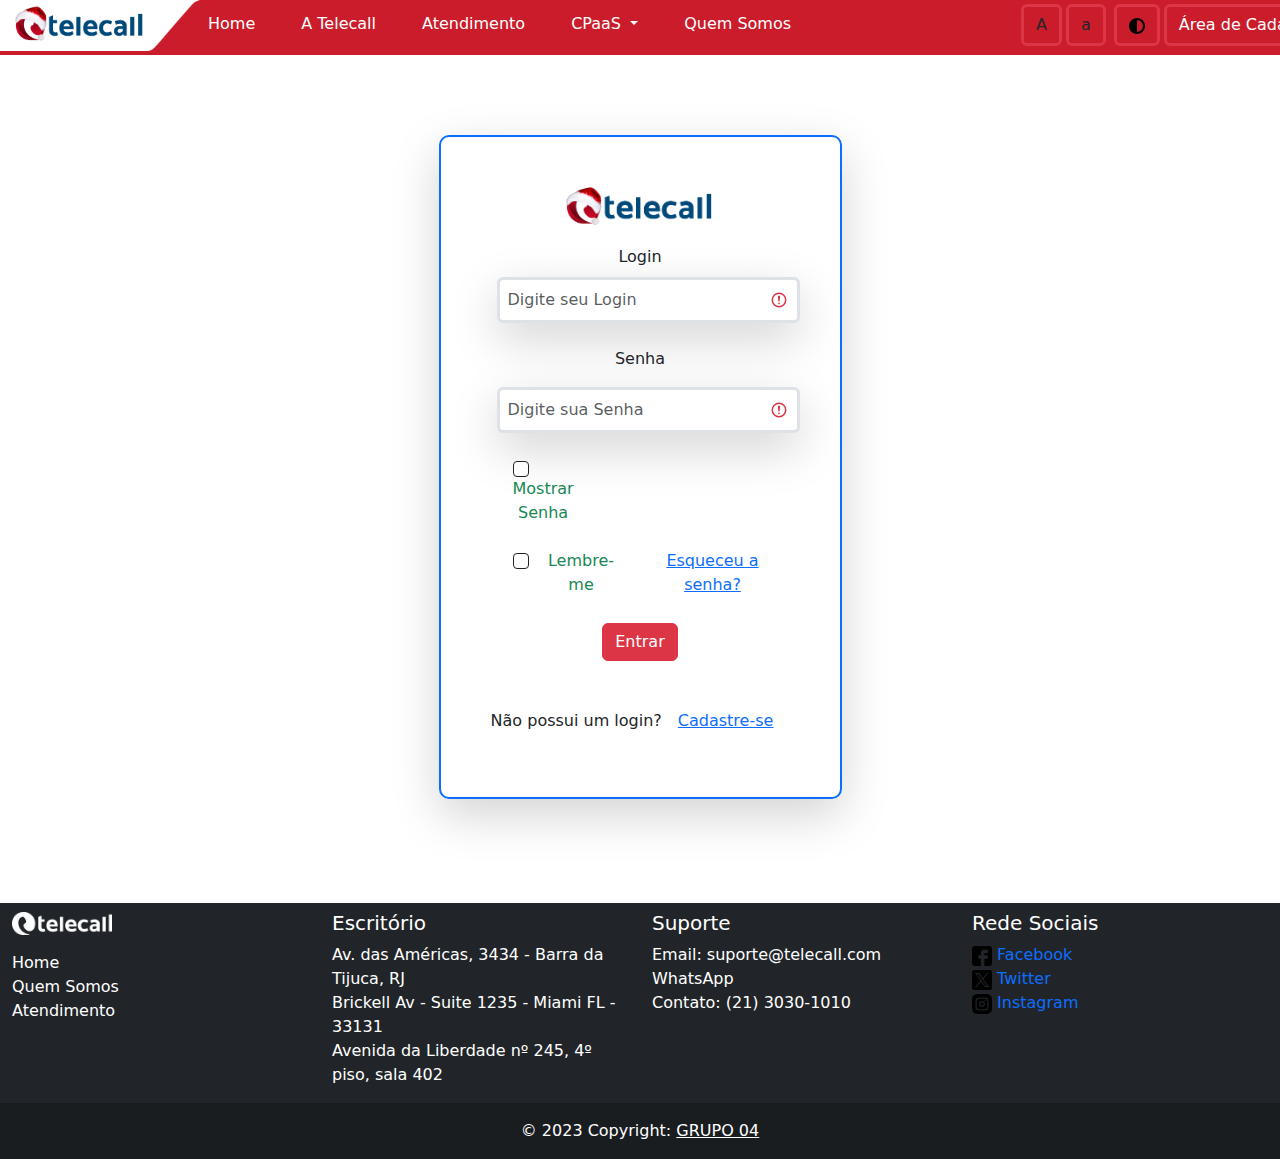
<file: Login.html>
<!DOCTYPE html>
  <html lang="Pt-Br">
  
  <head>
    <meta charset="UTF-8">
    <meta name="viewport" content="width=device-width, initial-scale=1.0">
    <link rel="icon" href="img/icon_telecall.jpg" type="image/x-icon">
    <title>Site Oficial - Telecall | Internet, Telefonia, Celular e mais</title>
    <link rel="stylesheet" type="text/css" href="css/style.css">
    <link rel="stylesheet" type="text/css" href="css/style-login.css">
    
    <!--------------------------------- Bootstrap CSS -------------------------------------------------->

    <link href="https://cdn.jsdelivr.net/npm/bootstrap@5.3.0/dist/css/bootstrap.min.css" rel="stylesheet">
  </head>
  
  <body>
     <!-- ----------------------------------Navbar------------------------------------------------------->

  <nav class="navbar navbar-expand-md navbar-light menu_cor p-0 pb-1">
    <div class="container-fluid px-0">

    <!-------------------------------------- Logo ------------------------------------------------------->

      <a class="navbar-brand p-0 m-0  " href="index.html">
      <img src="img/logo_telecall.jpg" alt="Logo da Telecall" width="200">
      </a>

    <!----------------------------------- Navbar Toggler ------------------------------------------------>

      <button class="navbar-toggler" type="button" data-bs-toggle="collapse" data-bs-target="#navbarNav"
        aria-controls="navbarNav" aria-expanded="false" aria-label="Toggle navigation">
        <span class="navbar-toggler-icon"></span>
      </button>
      <div class="collapse navbar-collapse justify-content-end fundo_menu" id="navbarNav">
        <ul class="navbar-nav">
          <li class="nav-item espaco">
            <a class="nav-link text-white" href="index.html">Home</a>
          </li>
          <li class="nav-item espaco">
            <a class="nav-link text-nowrap text-white" href="index.html">A Telecall</a>
          </li>
          <li class="nav-item espaco">
            <a class="nav-link text-white" href="index.html">Atendimento</a>
          </li>
          <li class="nav-item dropdown espaco">
            <a class="nav-link dropdown-toggle text-white" href="index.html" id="navbarDropdown" role="button" data-bs-toggle="dropdown"
              aria-expanded="false">
              CPaaS
            </a>
            <ul class="dropdown-menu fundo_submenu" aria-labelledby="navbarDropdown">
              <li><a class="dropdown-item" href="cpaas.html">O que é CPaaS</a></li>
              <li><a class="dropdown-item" href="2fa.html">2FA</a></li>
              <li><a class="dropdown-item" href="numero_mascara.html">Número Máscara</a></li>
              <li><a class="dropdown-item" href="google_verified_calls.html">Google Verified calls</a></li>
              <li><a class="dropdown-item" href="sms_programavel.html">SMS Programável</a></li>
            </ul>  
          </li>
          <li class="nav-item espaco nav-item ">
            <a class="nav-link text-white text-nowrap" href="portfolio.html">Quem Somos </a>
          </li>
          <li class="nav-item mx-5">

          </li>
          <li class="nav-item mx-5">

          </li>     
             
         
          <li class="nav-item ">
            <button class="btn border-danger border-3 m-0 mx-0" id="increaseFontBtn">
                A
            </button>
        </li>
        <li class="nav-item">
            <button class="btn border-danger border-3 m-0 mx-1" id="decreaseFontBtn">
                a
            </button>
        </li>

        <li class="nav-item">

        <div class=" border-2 p-0 m-0 mx-1 text-nowrap border-danger">
          <button class="btn border-danger border-3" id="darkModeToggleBtn">
              <i class="bi toggle-icon"><img src="img/darkmode.png" width="16" height="16" fill="currentColor"  viewBox="0 0 16 16">
              </img></i>
          </button>
        </div>

        </li>

        <li class="nav-item">

      <!------------------------------------- Área do cadastro------------------------------------------>

            <div class="ml-auto alogin">
              <a class="btn me-2 text-white border-danger border-3 text-nowrap" href="cadastro.html">Área de Cadastro</a>
            </div>

        </li>

        </ul>
      </div>

    </div>
  </nav>
  
      <!------------------------------------------ Corpo da Página --------------------------------------->
    <form class="vh-100 was-validated boa" id="ag" onsubmit="return validateAndStoreForm()">
      <section class="vh-100b bor"  >
      <div class="container py-2 pb-5 mb-5 mt-5 h-100 div1 " >
        <div class="row d-flex justify-content-center align-items-center h-100 div2 ">
          <div class="col-12 col-md-8 col-lg-6 col-xl-5 div3 bo"  id="loginForm">
              <div id="boxlogin" class="card-body p-5 text-center shadow-lg p-5 mb-2  m-4 p-4 div4 border border-2 border-primary">
    
  <a class="nav-link text-white" href="index.html"><img id="logo" src="img/logo.login.svg" alt="Logo da Telecall" class=" mb-3 w-50"></a>
              
              
                <div class="form-outline mb-4">
                  <p class="form-label" for="login">Login</p>
                  <input type="text" id="login" placeholder="Digite seu Login" class="form-control form-control border border-3 shadow-lg p-1 mb-1 m-2 p-2 " name="login" required>
                  
                </div>

    
                <div class="form-outline mb-4"> 
                  <label class="form-label" for="senha">Senha</label>
                  <input type="password" id="senha" placeholder="Digite sua Senha" class="form-control form-control border border-3 shadow-lg p-1 mb- m-2 p-2" required>
                </div>
                
                <div class="form-check mx-0 mb-4">
                  <input class="form-check-input border-dark mx-0" type="checkbox" id="mostrarSenha" onclick="toggleSenha()">
                  <label class="form-check-label " id="mostras" for="mostrarSenha">Mostrar Senha</label>
                </div>
                
                
                </form> 
                
              
      <!---------------------------------------------- Checkbox ----------------------------------------->

               <div class="form-check d-flex justify-content-start ">
                <input class="form-check-input border-dark mx-0" type="checkbox" value="" id="form1Example3">
                <label class="form-check-label mx-2 mb-4" for="form1Example3">Lembre-me </label>
                <a class="px-1 mb-2" href="#">Esqueceu a senha?</a>
              </div>
  
              <div class="col-sm-12 text-center form-group mb-5 ">
                <a href="index.html"><button class="btn btn-danger float-right ">Entrar</button></a>
              </div>
              
              <div class="cadastrar">
                <p>Não possui um login?<a href="cadastro.html" class="mx-3">Cadastre-se</a></p> <!--link para cadastro-->
            </div>
               
    
       
    
              </div>
            </div>
          </div>
        </div>

        <script src="js/login.js"></script>

      </div>
    </form>

  
    <!----------------------------------------- Footer --------------------------------------------->

    <footer class="footer bg-dark text-white">
      <div class="container-fluid pt-2">
        <div class="row">
  
      <!------------------------------------- Primeiro bloco --------------------------------------->

          <div class="col-md-3 footer-block">
            <a href="index.html">
            <img src="img/logo_rodape.png" alt="Logo" style="max-width: 100px;">
          </a>
            <ul class="list-unstyled mt-3">
              <li><a class="retira_link text-white" href="index.html">Home</a></li>
              <li><a class="retira_link text-white" href="index.html">Quem Somos</a></li>
              <li><a class="retira_link text-white" href="index.html">Atendimento</a></li>
            </ul>
          </div>
  
      <!---------------------------------------- Segundo bloco -------------------------------------->

          <div class="col-md-3 footer-block">
            <h5>Escritório</h5>
            <ul class="list-unstyled">
              <li>Av. das Américas, 3434 - Barra da Tijuca, RJ</li>
              <li>Brickell Av - Suite 1235 - Miami FL - 33131</li>
              <li>Avenida da Liberdade nº 245, 4º piso, sala 402</li>
            </ul>
          </div>
  
    <!------------------------------------------- Terceiro bloco -------------------------------------->

          <div class="col-md-3 footer-block">
            <h5>Suporte</h5>
            <ul class="list-unstyled">
              <li>Email: suporte@telecall.com</li>
              <li><a class="retira_link text-white" href="https://api.whatsapp.com/send?phone=552130301010&text=%23Comercial">WhatsApp</a></li>
              <li>Contato: (21) 3030-1010</li>
            </ul>
          </div>
  
    <!-------------------------------------------- Quarto bloco --------------------------------------->
    
          <div class="col-md-3 footer-block">
            <h5>Rede Sociais</h5>
            <ul class="list-unstyled">
              <li class="me-3">
                <a href="https://www.facebook.com/TelecallBr/" class="text-decoration-none">
                  <img src="img/facebook.png" alt="Facebook" width="20"> Facebook
                </a>
              </li>
              <li class="me-3">
                <a href="https://www.twitter.com/telecallbr/" class="text-decoration-none">
                  <img src="img/twitter.png" alt="Twitter" width="20"> Twitter
                </a>
              </li>
              <li class="me-3">
                <a href="https://www.instagram.com/telecallbr//" class="text-decoration-none">
                  <img src="img/instagram.png" alt="Instagram" width="20"> Instagram
                </a>
              </li>
            </ul>
          </div>
        </div>
      </div>
  
      <!--------------------------------------- Copyright ------------------------------------------->

        <div class="text-center p-3" style="background-color: rgba(0, 0, 0, 0.2)">
          © 2023 Copyright:
          <a class="text-white" href="portfolio.html">GRUPO 04</a>
        </div>
    </footer>
    
      <!----------------------------- Bootstrap JS e Scripts adicionais ------------------------------>

    <script src="https://cdn.jsdelivr.net/npm/bootstrap@5.3.0/dist/js/bootstrap.bundle.min.js"></script>
  </body>
  
  </html>
</file>
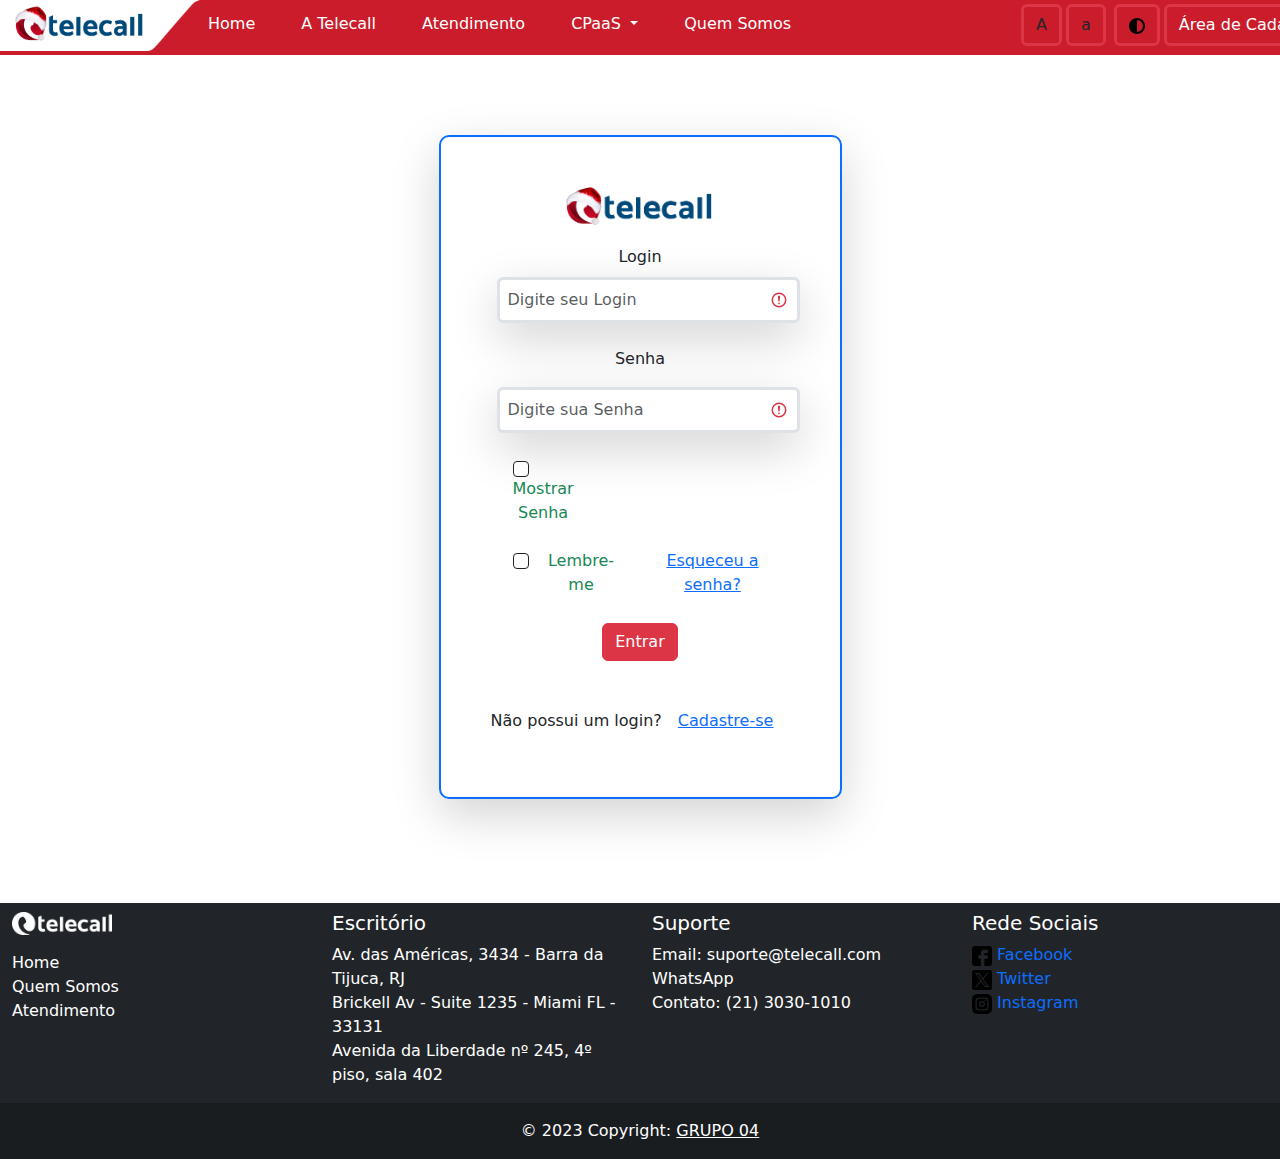
<file: login.html>
<!DOCTYPE html>
  <html lang="Pt-Br">
  
  <head>
    <meta charset="UTF-8">
    <meta name="viewport" content="width=device-width, initial-scale=1.0">
    <link rel="icon" href="img/icon_telecall.jpg" type="image/x-icon">
    <title>Site Oficial - Telecall | Internet, Telefonia, Celular e mais</title>
    <link rel="stylesheet" type="text/css" href="css/style.css">
    <link rel="stylesheet" type="text/css" href="css/style-login.css">
    
    <!--------------------------------- Bootstrap CSS -------------------------------------------------->

    <link href="https://cdn.jsdelivr.net/npm/bootstrap@5.3.0/dist/css/bootstrap.min.css" rel="stylesheet">
  </head>
  
  <body>
     <!-- ----------------------------------Navbar------------------------------------------------------->

  <nav class="navbar navbar-expand-md navbar-light menu_cor p-0 pb-1">
    <div class="container-fluid px-0">

    <!-------------------------------------- Logo ------------------------------------------------------->

      <a class="navbar-brand p-0 m-0  " href="index.html">
      <img src="img/logo_telecall.jpg" alt="Logo da Telecall" width="200">
      </a>

    <!----------------------------------- Navbar Toggler ------------------------------------------------>

      <button class="navbar-toggler" type="button" data-bs-toggle="collapse" data-bs-target="#navbarNav"
        aria-controls="navbarNav" aria-expanded="false" aria-label="Toggle navigation">
        <span class="navbar-toggler-icon"></span>
      </button>
      <div class="collapse navbar-collapse justify-content-end fundo_menu" id="navbarNav">
        <ul class="navbar-nav">
          <li class="nav-item espaco">
            <a class="nav-link text-white" href="index.html">Home</a>
          </li>
          <li class="nav-item espaco">
            <a class="nav-link text-nowrap text-white" href="index.html">A Telecall</a>
          </li>
          <li class="nav-item espaco">
            <a class="nav-link text-white" href="index.html">Atendimento</a>
          </li>
          <li class="nav-item dropdown espaco">
            <a class="nav-link dropdown-toggle text-white" href="index.html" id="navbarDropdown" role="button" data-bs-toggle="dropdown"
              aria-expanded="false">
              CPaaS
            </a>
            <ul class="dropdown-menu fundo_submenu" aria-labelledby="navbarDropdown">
              <li><a class="dropdown-item" href="cpaas.html">O que é CPaaS</a></li>
              <li><a class="dropdown-item" href="2fa.html">2FA</a></li>
              <li><a class="dropdown-item" href="numero_mascara.html">Número Máscara</a></li>
              <li><a class="dropdown-item" href="google_verified_calls.html">Google Verified calls</a></li>
              <li><a class="dropdown-item" href="sms_programavel.html">SMS Programável</a></li>
            </ul>  
          </li>
          <li class="nav-item espaco nav-item ">
            <a class="nav-link text-white text-nowrap" href="portfolio.html">Quem Somos </a>
          </li>
          <li class="nav-item mx-5">

          </li>
          <li class="nav-item mx-5">

          </li>     
             
         
          <li class="nav-item ">
            <button class="btn border-danger border-3 m-0 mx-0" id="increaseFontBtn">
                A
            </button>
        </li>
        <li class="nav-item">
            <button class="btn border-danger border-3 m-0 mx-1" id="decreaseFontBtn">
                a
            </button>
        </li>

        <li class="nav-item">

        <div class=" border-2 p-0 m-0 mx-1 text-nowrap border-danger">
          <button class="btn border-danger border-3" id="darkModeToggleBtn">
              <i class="bi toggle-icon"><img src="img/darkmode.png" width="16" height="16" fill="currentColor"  viewBox="0 0 16 16">
              </img></i>
          </button>
        </div>

        </li>

        <li class="nav-item">

      <!------------------------------------- Área do cadastro------------------------------------------>

            <div class="ml-auto alogin">
              <a class="btn me-2 text-white border-danger border-3 text-nowrap" href="cadastro.html">Área de Cadastro</a>
            </div>

        </li>

        </ul>
      </div>

    </div>
  </nav>
  
      <!------------------------------------------ Corpo da Página --------------------------------------->
    <form class="vh-100 was-validated boa" id="ag" onsubmit="return validateAndStoreForm()">
      <section class="vh-100b bor"  >
      <div class="container py-2 pb-5 mb-5 mt-5 h-100 div1 " >
        <div class="row d-flex justify-content-center align-items-center h-100 div2 ">
          <div class="col-12 col-md-8 col-lg-6 col-xl-5 div3 bo"  id="loginForm">
              <div id="boxlogin" class="card-body p-5 text-center shadow-lg p-5 mb-2  m-4 p-4 div4 border border-2 border-primary">
    
  <a class="nav-link text-white" href="index.html"><img id="logo" src="img/logo.login.svg" alt="Logo da Telecall" class=" mb-3 w-50"></a>
              
              
                <div class="form-outline mb-4">
                  <p class="form-label" for="login">Login</p>
                  <input type="text" id="login" placeholder="Digite seu Login" class="form-control form-control border border-3 shadow-lg p-1 mb-1 m-2 p-2 " name="login" required>
                  
                </div>

    
                <div class="form-outline mb-4"> 
                  <label class="form-label" for="senha">Senha</label>
                  <input type="password" id="senha" placeholder="Digite sua Senha" class="form-control form-control border border-3 shadow-lg p-1 mb- m-2 p-2" required>
                </div>
                
                <div class="form-check mx-0 mb-4">
                  <input class="form-check-input border-dark mx-0" type="checkbox" id="mostrarSenha" onclick="toggleSenha()">
                  <label class="form-check-label " id="mostras" for="mostrarSenha">Mostrar Senha</label>
                </div>
                
                
                </form> 
                
              
      <!---------------------------------------------- Checkbox ----------------------------------------->

               <div class="form-check d-flex justify-content-start ">
                <input class="form-check-input border-dark mx-0" type="checkbox" value="" id="form1Example3">
                <label class="form-check-label mx-2 mb-4" for="form1Example3">Lembre-me </label>
                <a class="px-1 mb-2" href="#">Esqueceu a senha?</a>
              </div>
  
              <div class="col-sm-12 text-center form-group mb-5 ">
                <a href="index.html"><button class="btn btn-danger float-right ">Entrar</button></a>
              </div>
              
              <div class="cadastrar">
                <p>Não possui um login?<a href="cadastro.html" class="mx-3">Cadastre-se</a></p> <!--link para cadastro-->
            </div>
               
    
       
    
              </div>
            </div>
          </div>
        </div>

        <script src="js/login.js"></script>

      </div>
    </form>

  
    <!----------------------------------------- Footer --------------------------------------------->

    <footer class="footer bg-dark text-white">
      <div class="container-fluid pt-2">
        <div class="row">
  
      <!------------------------------------- Primeiro bloco --------------------------------------->

          <div class="col-md-3 footer-block">
            <a href="index.html">
            <img src="img/logo_rodape.png" alt="Logo" style="max-width: 100px;">
          </a>
            <ul class="list-unstyled mt-3">
              <li><a class="retira_link text-white" href="index.html">Home</a></li>
              <li><a class="retira_link text-white" href="index.html">Quem Somos</a></li>
              <li><a class="retira_link text-white" href="index.html">Atendimento</a></li>
            </ul>
          </div>
  
      <!---------------------------------------- Segundo bloco -------------------------------------->

          <div class="col-md-3 footer-block">
            <h5>Escritório</h5>
            <ul class="list-unstyled">
              <li>Av. das Américas, 3434 - Barra da Tijuca, RJ</li>
              <li>Brickell Av - Suite 1235 - Miami FL - 33131</li>
              <li>Avenida da Liberdade nº 245, 4º piso, sala 402</li>
            </ul>
          </div>
  
    <!------------------------------------------- Terceiro bloco -------------------------------------->

          <div class="col-md-3 footer-block">
            <h5>Suporte</h5>
            <ul class="list-unstyled">
              <li>Email: suporte@telecall.com</li>
              <li><a class="retira_link text-white" href="https://api.whatsapp.com/send?phone=552130301010&text=%23Comercial">WhatsApp</a></li>
              <li>Contato: (21) 3030-1010</li>
            </ul>
          </div>
  
    <!-------------------------------------------- Quarto bloco --------------------------------------->
    
          <div class="col-md-3 footer-block">
            <h5>Rede Sociais</h5>
            <ul class="list-unstyled">
              <li class="me-3">
                <a href="https://www.facebook.com/TelecallBr/" class="text-decoration-none">
                  <img src="img/facebook.png" alt="Facebook" width="20"> Facebook
                </a>
              </li>
              <li class="me-3">
                <a href="https://www.twitter.com/telecallbr/" class="text-decoration-none">
                  <img src="img/twitter.png" alt="Twitter" width="20"> Twitter
                </a>
              </li>
              <li class="me-3">
                <a href="https://www.instagram.com/telecallbr//" class="text-decoration-none">
                  <img src="img/instagram.png" alt="Instagram" width="20"> Instagram
                </a>
              </li>
            </ul>
          </div>
        </div>
      </div>
  
      <!--------------------------------------- Copyright ------------------------------------------->

        <div class="text-center p-3" style="background-color: rgba(0, 0, 0, 0.2)">
          © 2023 Copyright:
          <a class="text-white" href="portfolio.html">GRUPO 04</a>
        </div>
    </footer>
    
      <!----------------------------- Bootstrap JS e Scripts adicionais ------------------------------>

    <script src="https://cdn.jsdelivr.net/npm/bootstrap@5.3.0/dist/js/bootstrap.bundle.min.js"></script>
  </body>
  
  </html>
</file>
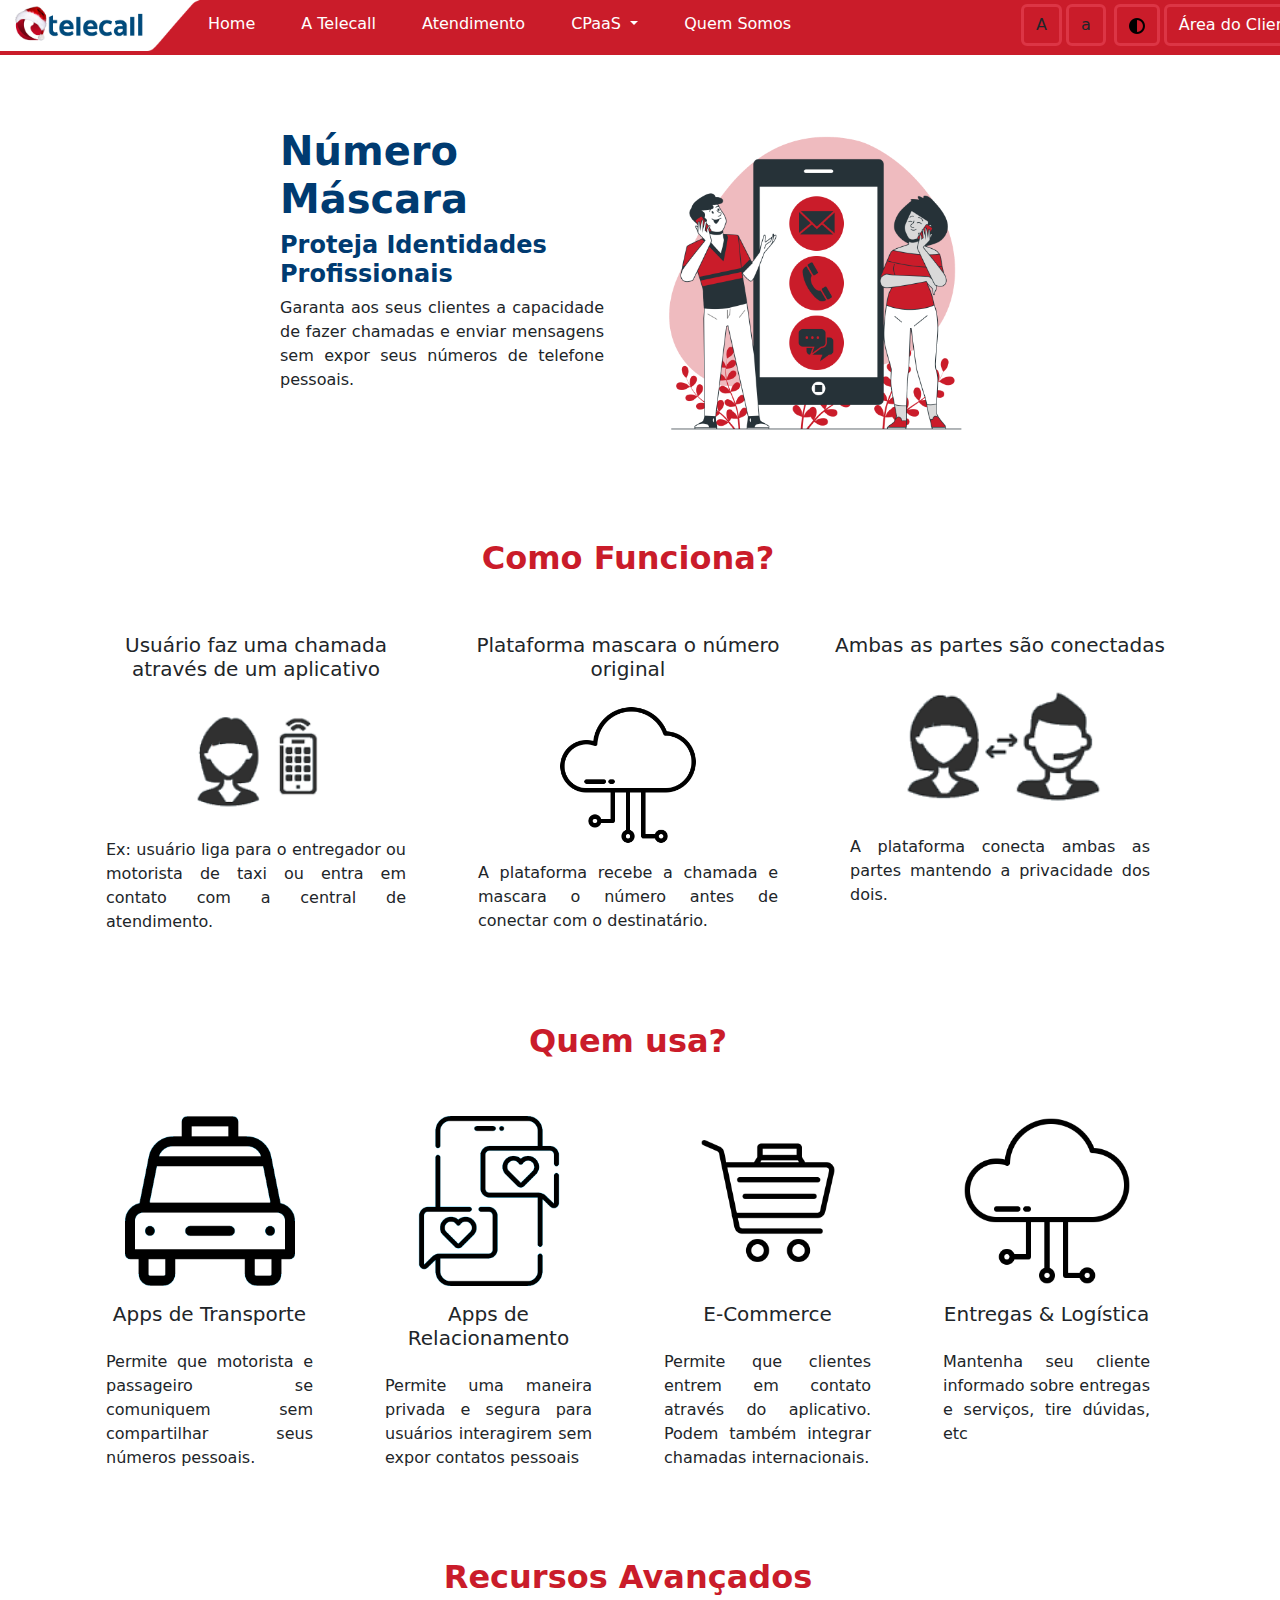
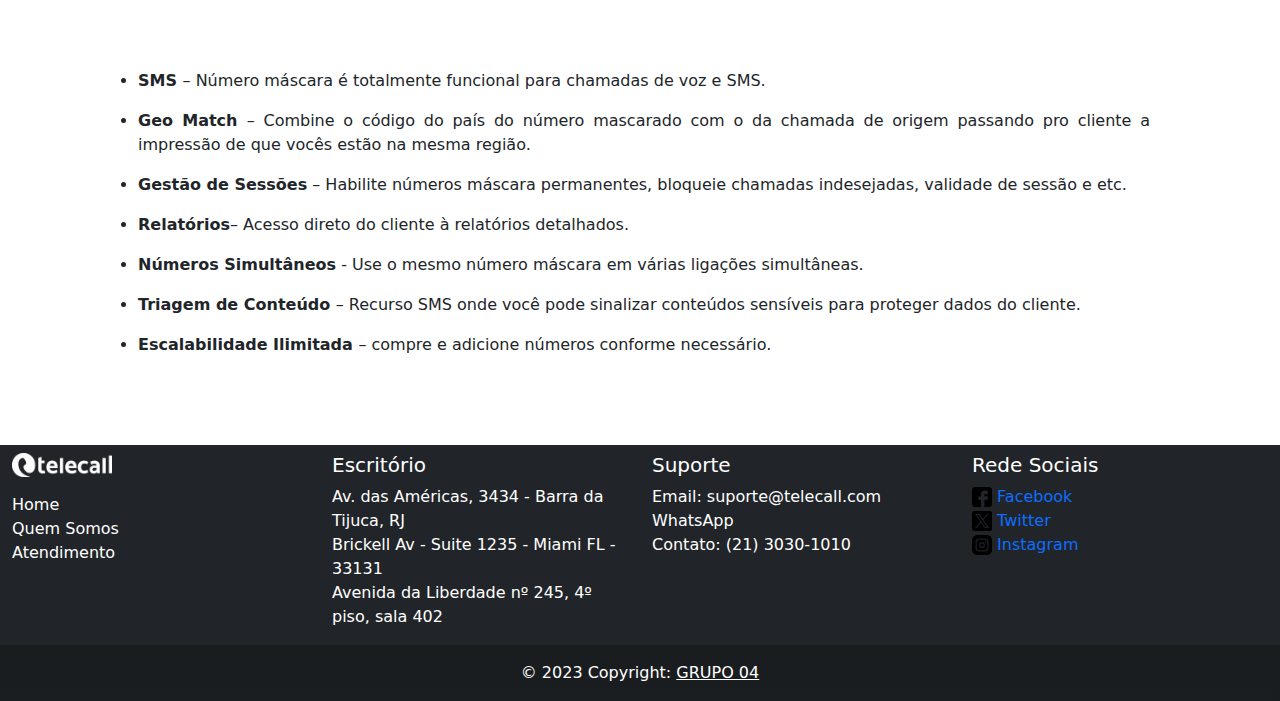
<file: numero_mascara.html>
<!DOCTYPE html>
<html lang="Pt-Br">

<head>
  <meta charset="UTF-8">
  <meta name="viewport" content="width=device-width, initial-scale=1.0">
  <link rel="icon" href="img/icon_telecall.jpg" type="image/x-icon">
  <title>Site Oficial - Telecall | Internet, Telefonia, Celular e mais</title>
  <link rel="stylesheet" type="text/css" href="css/style.css">
  <link rel="stylesheet" type="text/css" href="css/style-numero_mascara.css">


  <!-- Bootstrap CSS -->
  <link href="https://cdn.jsdelivr.net/npm/bootstrap@5.3.0/dist/css/bootstrap.min.css" rel="stylesheet">

  <link rel="stylesheet" href="https://cdnjs.cloudflare.com/ajax/libs/font-awesome/5.15.3/css/all.min.css">

</head>

<body>

 <!-- Navbar -->
 <nav class="navbar navbar-expand-md navbar-light menu_cor p-0 pb-1">
  <div class="container-fluid px-0">

    <!-- Logo -->
    <a class="navbar-brand p-0 m-0  " href="index.html">
    <img src="img/logo_telecall.jpg" alt="Logo da Telecall" width="200">
    </a>

    <!-- Navbar Toggler -->
    <button class="navbar-toggler" type="button" data-bs-toggle="collapse" data-bs-target="#navbarNav"
      aria-controls="navbarNav" aria-expanded="false" aria-label="Toggle navigation">
      <span class="navbar-toggler-icon"></span>
    </button>
    <div class="collapse navbar-collapse justify-content-end fundo_menu" id="navbarNav">
      <ul class="navbar-nav">
        <li class="nav-item espaco">
          <a class="nav-link text-white" href="index.html">Home</a>
        </li>
        <li class="nav-item espaco">
          <a class="nav-link text-nowrap text-white" href="index.html">A Telecall</a>
        </li>
        <li class="nav-item espaco">
          <a class="nav-link text-white" href="index.html">Atendimento</a>
        </li>
        <li class="nav-item dropdown espaco">
          <a class="nav-link dropdown-toggle text-white" href="index.html" id="navbarDropdown" role="button" data-bs-toggle="dropdown"
            aria-expanded="false">
            CPaaS
          </a>
          <ul class="dropdown-menu fundo_submenu" aria-labelledby="navbarDropdown">
            <li><a class="dropdown-item" href="cpaas.html">O que é CPaaS</a></li>
            <li><a class="dropdown-item" href="2fa.html">2FA</a></li>
            <li><a class="dropdown-item" href="numero_mascara.html">Número Máscara</a></li>
            <li><a class="dropdown-item" href="google_verified_calls.html">Google Verified calls</a></li>
            <li><a class="dropdown-item" href="sms_programavel.html">SMS Programável</a></li>
          </ul>  
        </li>
        <li class="nav-item espaco nav-item ">
          <a class="nav-link text-white text-nowrap" href="portfolio.html">Quem Somos </a>
        </li>
        <li class="nav-item mx-5">

        </li>
        <li class="nav-item mx-5">

        </li>
       
        <li class="nav-item ">
          <button class="btn border-danger border-3 m-0 mx-0" id="increaseFontBtn">
              A
          </button>
      </li>
      <li class="nav-item">
          <button class="btn border-danger border-3 m-0 mx-1" id="decreaseFontBtn">
              a
          </button>
      </li>

      <li class="nav-item">

      <div class=" border-2 p-0 m-0 mx-1 border-danger">
        <button class="btn border-danger border-3" id="darkModeToggleBtn">
            <i class="bi toggle-icon"><img src="img/darkmode.png" width="16" height="16" fill="currentColor"  viewBox="0 0 16 16">
            </img></i>
        </button>
      </div>

      </li>

      <li class="nav-item">
          <!-- Área do cliente -->
          <div class="ml-auto alogin">
            <a class="btn me-2 text-white border-danger border-3 text-nowrap" href="login.html">Área do Cliente</a>
          </div>

      </li>

      </ul>
    </div>

  </div>
</nav>

  <!-- Corpo da Página -->
  <div class="container my-5">

          <!-- Blocos de Informações -->
          <div class="row mt-5">
            <div class="row justify-content-center">

              <!-- Box 1 -->
              <div class="col-md-4 p-4">
                <h1 class="cor-num">Número Máscara</h1>
                <h4 class="cor-num">Proteja Identidades Profissionais</h4>
                <p class="texto-justificado">Garanta aos seus clientes a capacidade de fazer chamadas e enviar mensagens sem expor seus números de telefone pessoais.</p>
              </div>

              <!-- Box 2 -->
              <div class="col-md-4 p-4">
                <img src="img/numero-mascara.png" alt="Imagem 2" width="100%" class="img-fluid imagem">
              </div>
            </div>
          </div>



      <!-- Blocos de Informações3 -->
          <div class="row mt-5">
            <div class="row justify-content-center">
                    
              <div class="text-center p-3 mb-4">
                <h2 class="cor-num2">Como Funciona?</h2>
              </div>

      <!-- Início dos cards 2 -->
      <div class="col">
        <div class="card border-danger border-0 p-2 text-center bg-transparent">
          <div class="text-center">
            <h5 id="h5" class="card-title mb-4">Usuário faz uma chamada através de um aplicativo</h5>
            <img src="img/moca-celular.png" id="moca-celular" class="img-fluid imagem" width="170" alt="Imagem 2">
          </div>
          <div class="card-body">
              <p class="m-0 texto-justificado">Ex: usuário liga para o
                entregador ou motorista
                de taxi ou entra em
                contato com a central de
                atendimento.</p>
          </div>
        </div>
      </div>
      
      <div class="col">
        <div class="card border-danger border-0 p-2 text-center bg-transparent">
          <div class="text-center">
            <h5 id="h5" class="card-title mb-4">Plataforma mascara o número original</h5>
            <img src="img/nuvem.png" id="nuvem" class="img-fluid imagem" width="140" alt="Imagem 4">
          </div>
          <div class="card-body">
              <p class="m-0 texto-justificado">A plataforma recebe a
                chamada e mascara o
                número antes de conectar
                com o destinatário.</p>

          </div>
        </div>
      </div>

      <div class="col">
        <div class="card border-danger border-0 p-2 text-center bg-transparent">
          <div class="text-center">
            <h5 id="h5" class="card-title mb-4">Ambas as partes são conectadas</h5>
          <img src="img/telema.png" id="telema" class="img-fluid imagem" width="225" alt="Imagem 4">
        </div>
          <div class="card-body">
              <p class="m-0 texto-justificado">A plataforma conecta ambas
                as partes mantendo a
                privacidade dos dois.</p>

          </div>
        </div>
      </div>
          </div>
        </div>

      <!-- Blocos de Informações3 -->
      <div class="row mt-5">
        <div class="row justify-content-center">
                
          <div class="text-center p-3 mb-4">
            <h2 class="cor-num2">Quem usa?</h2>
          </div>

  <!-- Início dos cards 2 -->
  <div class="col">
    <div class="card border-danger border-0 p-2 text-center bg-transparent">
      <div class="text-center">
        <img src="img/taxi.png" id="taxi" class="img-fluid imagem" width="170" alt="Imagem 4">
      </div>
      <div class="card-body">
        <h5 id="h5" class="card-title mb-4">Apps de Transporte</h5>
          <p class="m-0 texto-justificado">Permite que motorista e
            passageiro se comuniquem
            sem compartilhar seus
            números pessoais.
            </p>

      </div>
    </div>
  </div>
  
  <div class="col">
    <div class="card border-danger border-0 p-2 text-center bg-transparent">
      <div class="text-center">
        <img src="img/telefone-coracao.png" id="telefone-coracao" class="img-fluid imagem" width="170" alt="Imagem 4">
      </div>
      <div class="card-body">
        <h5 id="h5" class="card-title mb-4">Apps de Relacionamento</h5>
          <p class="m-0 texto-justificado">Permite uma maneira
            privada e segura para
            usuários interagirem sem
            expor contatos pessoais</p>

      </div>
    </div>
  </div>

  <div class="col">
    <div class="card border-danger border-0 p-2 text-center bg-transparent">
      <div class="text-center">
        <img src="img/carrinho.png" id="carrinho" class="img-fluid imagem" width="170" alt="Imagem 4">
      </div>
      <div class="card-body">
        <h5 id="h5" class="card-title mb-4">E-Commerce</h5>
          <p class="m-0 texto-justificado">Permite que clientes
            entrem em contato através
            do aplicativo. Podem
            também integrar chamadas
            internacionais.</p>

      </div>
    </div>
  </div>

  <div class="col">
    <div class="card border-danger border-0 p-2 text-center bg-transparent">
      <div class="text-center">
        <img src="img/nuvem.png" id="nuvem2" class="img-fluid imagem" width="170" alt="Imagem 4">
      </div>
      <div class="card-body">
        <h5 id="h5" class="card-title mb-4">Entregas & Logística</h5>
          <p class="m-0 texto-justificado">Mantenha seu cliente
            informado sobre
            entregas e serviços, tire
            dúvidas, etc
            </p>

      </div>
    </div>
  </div>
  
      </div>
    </div>

      <!-- Blocos de Informações3 -->
      <div class="row mt-5">
        <div class="row justify-content-center">
                
          <div class="text-center p-3 mb-4">
            <h2 class="cor-num2">Recursos Avançados</h2>
          </div>

  <!-- Início dos cards 2 -->
  <div class="col">
    <div class="card border-danger border-0 p-2 text-center bg-transparent">

      <div class="card-body">
        <ul>
          <li class="texto-justificado"><p><strong>SMS </strong>– Número máscara é totalmente funcional para chamadas de voz e SMS. </li></p>
          <li class="texto-justificado"><p><strong>Geo Match </strong>– Combine o código do país do número mascarado com o da chamada de origem
            passando pro cliente a impressão de que vocês estão na mesma região.</li></p>
          <li class="texto-justificado"><p><strong>Gestão de Sessões</strong> – Habilite números máscara permanentes, bloqueie chamadas indesejadas,
            validade de sessão e etc.</li></p>
            <li class="texto-justificado"><p><strong>Relatórios</strong>– Acesso direto do cliente à relatórios detalhados.</li></p>
            <li class="texto-justificado"><p><strong>Números Simultâneos</strong> - Use o mesmo número máscara em várias ligações simultâneas.</li></p>
            <li class="texto-justificado"><p><strong>Triagem de Conteúdo </strong>– Recurso SMS onde você pode sinalizar conteúdos sensíveis para proteger
              dados do cliente.</li></p>
            <li class="texto-justificado"><p><strong>Escalabilidade Ilimitada </strong>– compre e adicione números conforme necessário.</li></p>
        </ul>
      </div>
    </div>
  </div>

  
      </div>
    </div>




  </div>
 


  <!-- Footer -->
  <footer class="footer bg-dark text-white">
    <div class="container-fluid pt-2">
      <div class="row">

        <!-- Primeiro bloco -->
        <div class="col-md-3 footer-block">
          <a href="index.html">
          <img src="img/logo_rodape.png" alt="Logo" style="max-width: 100px;">
        </a>
          <ul class="list-unstyled mt-3">
            <li><a class="retira_link text-white" href="index.html">Home</a></li>
            <li><a class="retira_link text-white" href="index.html">Quem Somos</a></li>
            <li><a class="retira_link text-white" href="index.html">Atendimento</a></li>
          </ul>
        </div>

        <!-- Segundo bloco -->
        <div class="col-md-3 footer-block">
          <h5>Escritório</h5>
          <ul class="list-unstyled">
            <li>Av. das Américas, 3434 - Barra da Tijuca, RJ</li>
            <li>Brickell Av - Suite 1235 - Miami FL - 33131</li>
            <li>Avenida da Liberdade nº 245, 4º piso, sala 402</li>
          </ul>
        </div>

        <!-- Terceiro bloco -->
        <div class="col-md-3 footer-block">
          <h5>Suporte</h5>
          <ul class="list-unstyled">
            <li>Email: suporte@telecall.com</li>
            <li><a class="retira_link text-white" href="https://api.whatsapp.com/send?phone=552130301010&text=%23Comercial">WhatsApp</a></li>
            <li>Contato: (21) 3030-1010</li>
          </ul>
        </div>

          <!-- Quarto bloco -->
          <div class="col-md-3 footer-block">
            <h5>Rede Sociais</h5>
            <ul class="list-unstyled">
              <li class="me-3">
                <a href="https://www.facebook.com/TelecallBr/" class="text-decoration-none">
                  <img src="img/facebook.png" alt="Facebook" width="20"> Facebook
                </a>
              </li>
              <li class="me-3">
                <a href="https://www.twitter.com/telecallbr/" class="text-decoration-none">
                  <img src="img/twitter.png" alt="Twitter" width="20"> Twitter
                </a>
              </li>
              <li class="me-3">
                <a href="https://www.instagram.com/telecallbr//" class="text-decoration-none">
                  <img src="img/instagram.png" alt="Instagram" width="20"> Instagram
                </a>
              </li>
            </ul>
          </div>
        </div>
      </div>

      <!-- Copyright -->
      <div class="text-center p-3" style="background-color: rgba(0, 0, 0, 0.2)">
        © 2023 Copyright:
        <a class="text-white" href="portfolio.html">GRUPO 04</a>
      </div>
  </footer>

  <!-- Bootstrap JS e Scripts adicionais -->
  <script src="https://cdn.jsdelivr.net/npm/bootstrap@5.3.0/dist/js/bootstrap.bundle.min.js"></script>


  <script src="js/numero_mascara.js"></script>
</body>

</html>
</file>
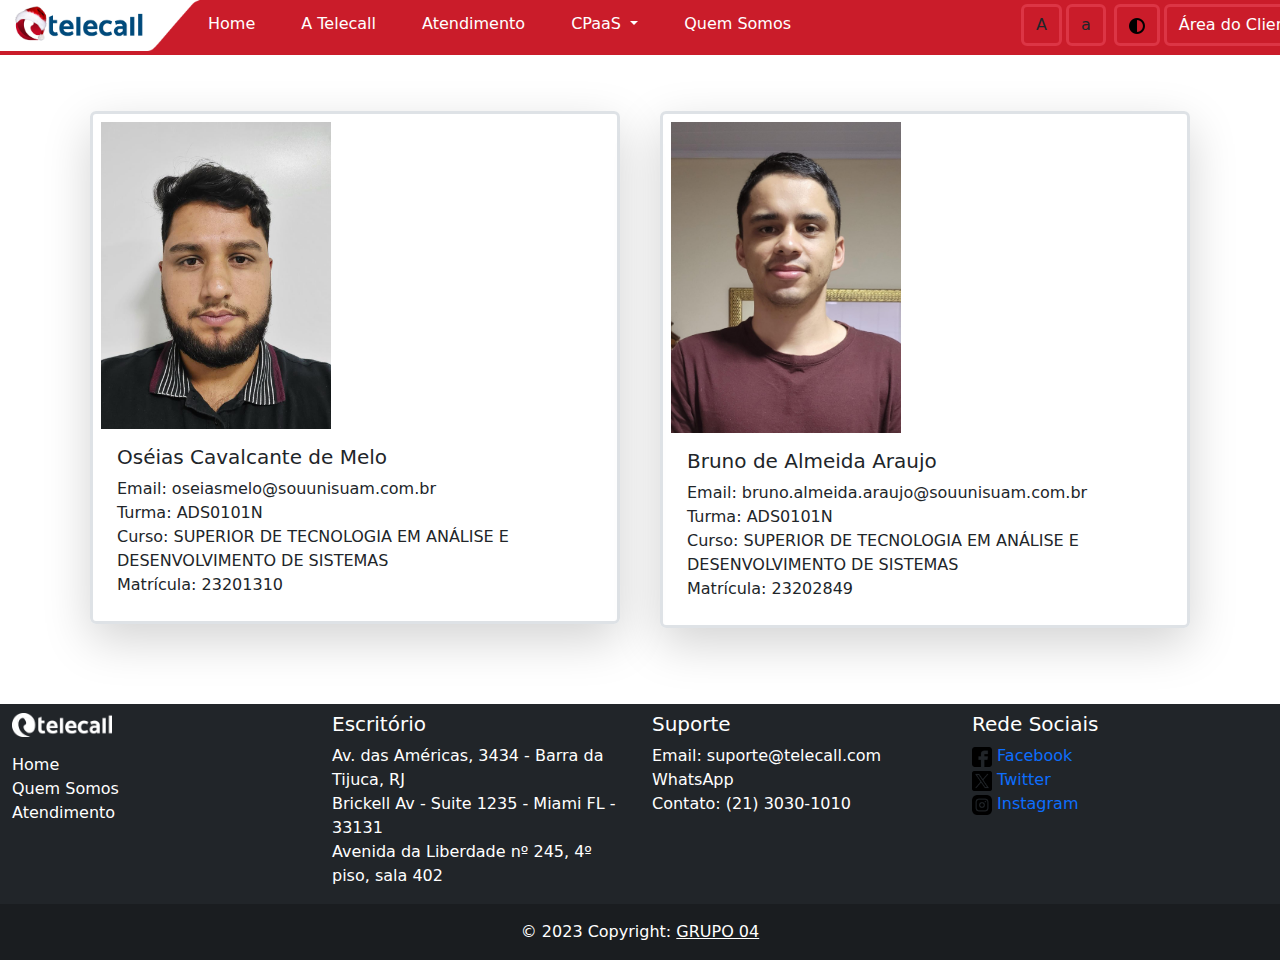
<file: portfolio.html>
<!DOCTYPE html>
<html lang="Pt-Br">

<head>
  <meta charset="UTF-8">
  <meta name="viewport" content="width=device-width, initial-scale=1.0">
  <link rel="icon" href="img/icon_telecall.jpg" type="image/x-icon">
  <title>Site Oficial - Telecall | Internet, Telefonia, Celular e mais</title>
  <link rel="stylesheet" type="text/css" href="css/style-portifolio.css">
  
  <!--------------------------------- Bootstrap CSS -------------------------------------------------->

  <link href="https://cdn.jsdelivr.net/npm/bootstrap@5.3.0/dist/css/bootstrap.min.css" rel="stylesheet">
</head>
<body>

    <!-- ----------------------------------Navbar------------------------------------------------------->
 <!-- Navbar -->
 <nav class="navbar navbar-expand-md navbar-light menu_cor p-0 pb-1">
  <div class="container-fluid px-0">

    <!-- Logo -->
    <a class="navbar-brand p-0 m-0  " href="index.html">
    <img src="img/logo_telecall.jpg" alt="Logo da Telecall" width="200">
    </a>

    <!-- Navbar Toggler -->
    <button class="navbar-toggler" type="button" data-bs-toggle="collapse" data-bs-target="#navbarNav"
      aria-controls="navbarNav" aria-expanded="false" aria-label="Toggle navigation">
      <span class="navbar-toggler-icon"></span>
    </button>
    <div class="collapse navbar-collapse justify-content-end fundo_menu" id="navbarNav">
      <ul class="navbar-nav">
        <li class="nav-item espaco">
          <a class="nav-link text-white" href="index.html">Home</a>
        </li>
        <li class="nav-item espaco">
          <a class="nav-link text-nowrap text-white" href="index.html">A Telecall</a>
        </li>
        <li class="nav-item espaco">
          <a class="nav-link text-white" href="index.html">Atendimento</a>
        </li>
        <li class="nav-item dropdown espaco">
          <a class="nav-link dropdown-toggle text-white" href="index.html" id="navbarDropdown" role="button" data-bs-toggle="dropdown"
            aria-expanded="false">
            CPaaS
          </a>
          <ul class="dropdown-menu fundo_submenu" aria-labelledby="navbarDropdown">
            <li><a class="dropdown-item" href="cpaas.html">O que é CPaaS</a></li>
            <li><a class="dropdown-item" href="2fa.html">2FA</a></li>
            <li><a class="dropdown-item" href="numero_mascara.html">Número Máscara</a></li>
            <li><a class="dropdown-item" href="google_verified_calls.html">Google Verified calls</a></li>
            <li><a class="dropdown-item" href="sms_programavel.html">SMS Programável</a></li>
          </ul>  
        </li>
        <li class="nav-item espaco nav-item ">
          <a class="nav-link text-white text-nowrap" href="portfolio.html">Quem Somos </a>
        </li>
        <li class="nav-item mx-5">

        </li>
        <li class="nav-item mx-5">

        </li>
       
        <li class="nav-item ">
          <button class="btn border-danger border-3 m-0 mx-0" id="increaseFontBtn">
              A
          </button>
      </li>
      <li class="nav-item">
          <button class="btn border-danger border-3 m-0 mx-1" id="decreaseFontBtn">
              a
          </button>
      </li>

      <li class="nav-item">

      <div class=" border-2 p-0 m-0 mx-1 border-danger">
        <button class="btn border-danger border-3" id="darkModeToggleBtn">
            <i class="bi toggle-icon"><img src="img/darkmode.png" width="16" height="16" fill="currentColor"  viewBox="0 0 16 16">
            </img></i>
        </button>
        </div>

      </li>

      <li class="nav-item">
          <!-- Área do cliente -->
          <div class="ml-auto alogin">
            <a class="btn me-2 text-white border-danger border-3 text-nowrap" href="login.html">Área do Cliente</a>
          </div>

      </li>

      </ul>
    </div>

  </div>
</nav>


<!-------------------------------------------------------PORTIFOLIO--------------------------------------->
  <div class="container my-5">
    <div class="row">
      <!-- Criador 1 -->
      <div class="col-md-6 mb-4">
        <div class="card border border-3 shadow-lg p-1 mb-1 m-2 p-2 bg-transparent">
          <img src="img/oseias.jpg"  width="230" alt="Foto Criador 1">
          <div class="card-body">
            <p class="card-title h5">Oséias Cavalcante de Melo</p>
            <p class="card-text">
              Email: oseiasmelo@souunisuam.com.br<br>
              Turma: 	ADS0101N<br>
              Curso: SUPERIOR DE TECNOLOGIA EM ANÁLISE E DESENVOLVIMENTO DE SISTEMAS<br>
              Matrícula: 23201310
            </p>
          </div>
        </div>
      </div>

      <!-- Criador 2 -->
      <div class="col-md-6 mb-4">
        <div class="card border border-3 shadow-lg p-1 mb-1 m-2 p-2 bg-transparent">
          <img src="img/bruno.jpg" class="text-center"  width="230" alt="Foto Criador 2">
          <div class="card-body">
            <p class="card-title h5">Bruno de Almeida Araujo</p>
            <p class="card-text">
              Email: bruno.almeida.araujo@souunisuam.com.br<br>
              Turma: 	ADS0101N<br>
              Curso: SUPERIOR DE TECNOLOGIA EM ANÁLISE E DESENVOLVIMENTO DE SISTEMAS<br>
              Matrícula: 23202849
            </p>
          </div>
        </div>
      </div>
    </div>
  </div>



 <!----------------------------------------- Footer --------------------------------------------->

 <footer class="footer bg-dark text-white">
  <div class="container-fluid pt-2">
    <div class="row">

  <!------------------------------------- Primeiro bloco --------------------------------------->

      <div class="col-md-3 footer-block">
        <a href="index.html">
        <img src="img/logo_rodape.png" alt="Logo" style="max-width: 100px;">
      </a>
        <ul class="list-unstyled mt-3">
          <li><a class="retira_link text-white" href="index.html">Home</a></li>
          <li><a class="retira_link text-white" href="index.html">Quem Somos</a></li>
          <li><a class="retira_link text-white" href="index.html">Atendimento</a></li>
        </ul>
      </div>

  <!---------------------------------------- Segundo bloco -------------------------------------->

      <div class="col-md-3 footer-block">
        <h5>Escritório</h5>
        <ul class="list-unstyled">
          <li>Av. das Américas, 3434 - Barra da Tijuca, RJ</li>
          <li>Brickell Av - Suite 1235 - Miami FL - 33131</li>
          <li>Avenida da Liberdade nº 245, 4º piso, sala 402</li>
        </ul>
      </div>

<!------------------------------------------- Terceiro bloco -------------------------------------->

      <div class="col-md-3 footer-block">
        <h5>Suporte</h5>
        <ul class="list-unstyled">
          <li>Email: suporte@telecall.com</li>
          <li><a class="retira_link text-white" href="https://api.whatsapp.com/send?phone=552130301010&text=%23Comercial">WhatsApp</a></li>
          <li>Contato: (21) 3030-1010</li>
        </ul>
      </div>

<!-------------------------------------------- Quarto bloco --------------------------------------->

          <div class="col-md-3 footer-block">
            <h5>Rede Sociais</h5>
            <ul class="list-unstyled">
              <li class="me-3">
                <a href="https://www.facebook.com/TelecallBr/" class="text-decoration-none">
                  <img src="img/facebook.png" alt="Facebook" width="20"> Facebook
                </a>
              </li>
              <li class="me-3">
                <a href="https://www.twitter.com/telecallbr/" class="text-decoration-none">
                  <img src="img/twitter.png" alt="Twitter" width="20"> Twitter
                </a>
              </li>
              <li class="me-3">
                <a href="https://www.instagram.com/telecallbr//" class="text-decoration-none">
                  <img src="img/instagram.png" alt="Instagram" width="20"> Instagram
                </a>
              </li>
            </ul>
          </div>
        </div>
      </div>

  <!--------------------------------------- Copyright ------------------------------------------->

    <div class="text-center p-3" style="background-color: rgba(0, 0, 0, 0.2)">
      © 2023 Copyright:
      <a class="text-white" href="portfolio.html">GRUPO 04</a>
    </div>
</footer>

  <!----------------------------- Bootstrap JS e Scripts adicionais ------------------------------>

  <script src="js/portifolio.js"></script>

<script src="https://cdn.jsdelivr.net/npm/bootstrap@5.3.0/dist/js/bootstrap.bundle.min.js"></script>
</body>

</html>
</body>
</html>
</file>
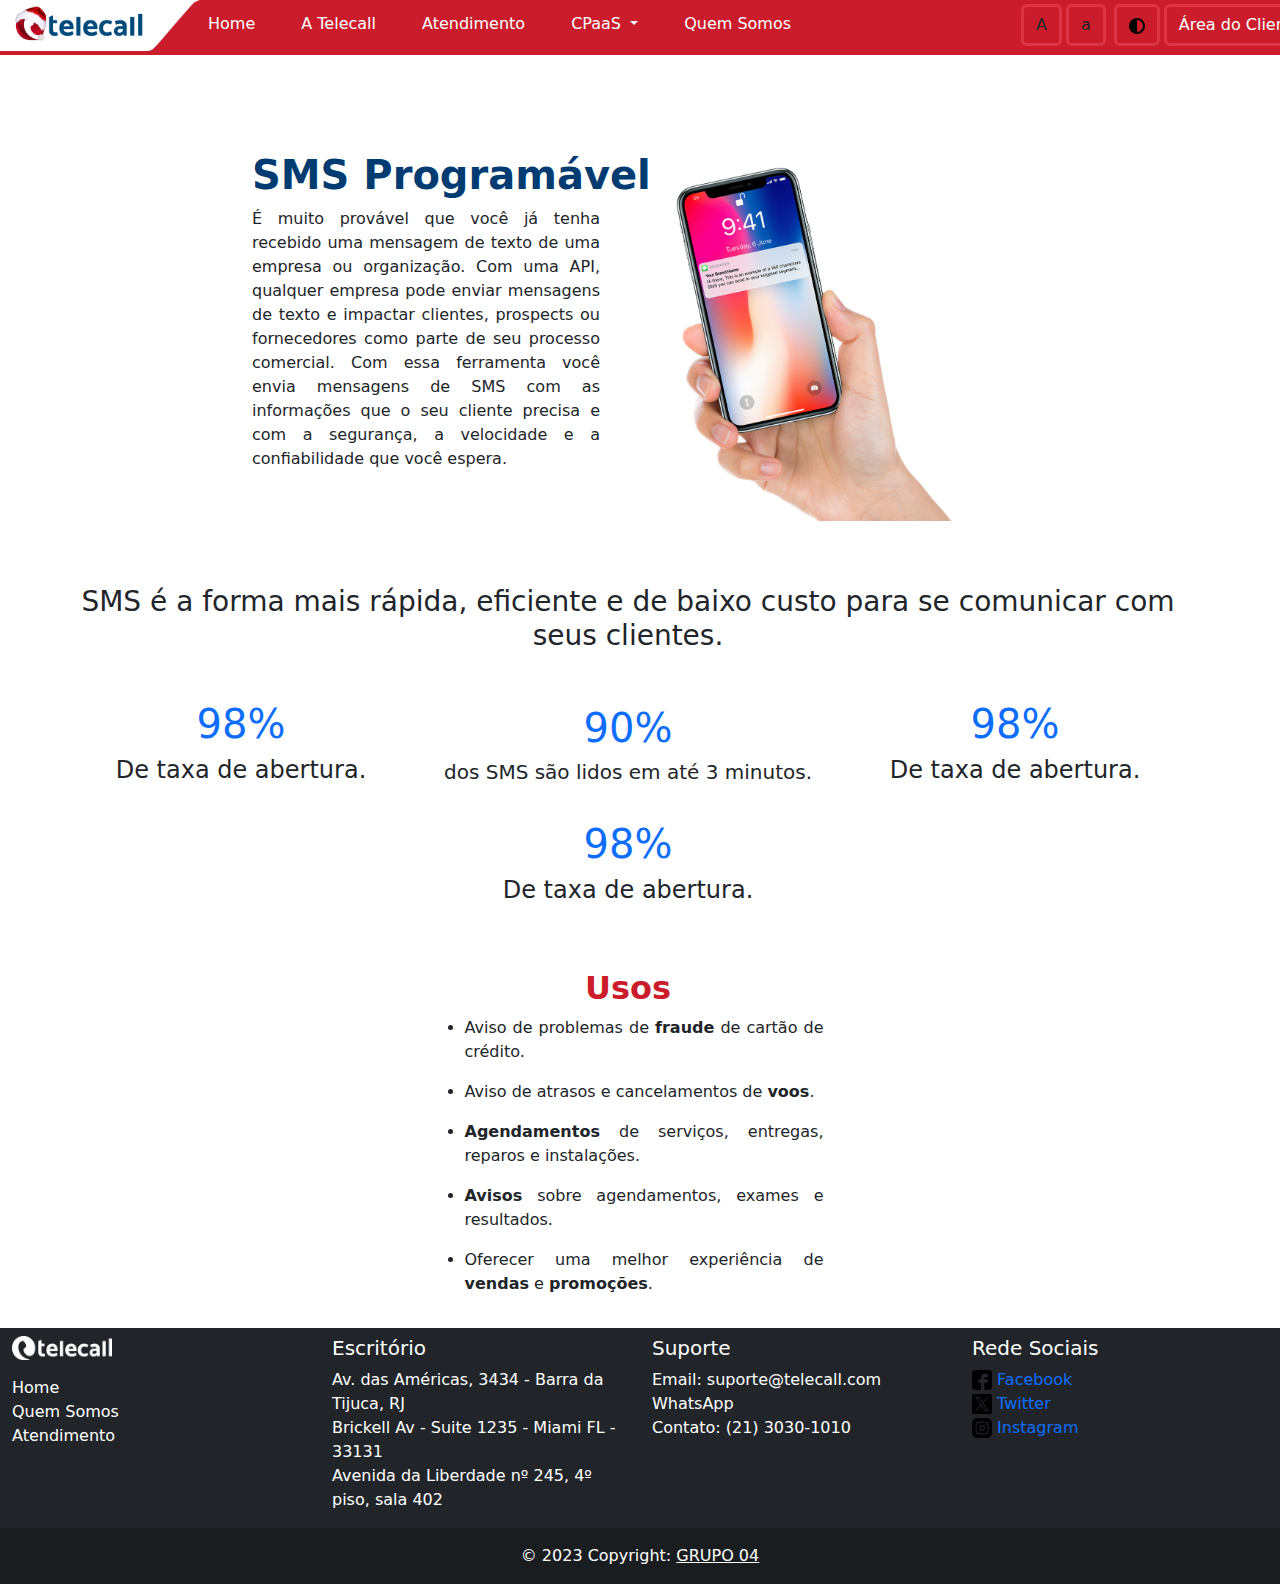
<file: sms_programavel.html>
<!DOCTYPE html>
<html lang="Pt-Br">

<head>
  <meta charset="UTF-8">
  <meta name="viewport" content="width=device-width, initial-scale=1.0">
  <link rel="icon" href="img/icon_telecall.jpg" type="image/x-icon">
  <title>Site Oficial - Telecall | Internet, Telefonia, Celular e mais</title>
  <link rel="stylesheet" type="text/css" href="css/style.css">
  <link rel="stylesheet" type="text/css" href="css/style-sms_progamavel.css">


  <!-- Bootstrap CSS -->
  <link href="https://cdn.jsdelivr.net/npm/bootstrap@5.3.0/dist/css/bootstrap.min.css" rel="stylesheet">

  <link rel="stylesheet" href="https://cdnjs.cloudflare.com/ajax/libs/font-awesome/5.15.3/css/all.min.css">

</head>

<body>

 <!-- Navbar -->
 <nav class="navbar navbar-expand-md navbar-light menu_cor p-0 pb-1">
  <div class="container-fluid px-0">

    <!-- Logo -->
    <a class="navbar-brand p-0 m-0  " href="index.html">
    <img src="img/logo_telecall.jpg" alt="Logo da Telecall" width="200">
    </a>

    <!-- Navbar Toggler -->
    <button class="navbar-toggler" type="button" data-bs-toggle="collapse" data-bs-target="#navbarNav"
      aria-controls="navbarNav" aria-expanded="false" aria-label="Toggle navigation">
      <span class="navbar-toggler-icon"></span>
    </button>
    <div class="collapse navbar-collapse justify-content-end fundo_menu" id="navbarNav">
      <ul class="navbar-nav">
        <li class="nav-item espaco">
          <a class="nav-link text-white" href="index.html">Home</a>
        </li>
        <li class="nav-item espaco">
          <a class="nav-link text-nowrap text-white" href="index.html">A Telecall</a>
        </li>
        <li class="nav-item espaco">
          <a class="nav-link text-white" href="index.html">Atendimento</a>
        </li>
        <li class="nav-item dropdown espaco">
          <a class="nav-link dropdown-toggle text-white" href="index.html" id="navbarDropdown" role="button" data-bs-toggle="dropdown"
            aria-expanded="false">
            CPaaS
          </a>
          <ul class="dropdown-menu fundo_submenu" aria-labelledby="navbarDropdown">
            <li><a class="dropdown-item" href="cpaas.html">O que é CPaaS</a></li>
            <li><a class="dropdown-item" href="2fa.html">2FA</a></li>
            <li><a class="dropdown-item" href="numero_mascara.html">Número Máscara</a></li>
            <li><a class="dropdown-item" href="google_verified_calls.html">Google Verified calls</a></li>
            <li><a class="dropdown-item" href="sms_programavel.html">SMS Programável</a></li>
          </ul>  
        </li>
        <li class="nav-item espaco nav-item ">
          <a class="nav-link text-white text-nowrap" href="portfolio.html">Quem Somos </a>
        </li>
        <li class="nav-item mx-5">

        </li>
        <li class="nav-item mx-5">

        </li>
       
        <li class="nav-item ">
          <button class="btn border-danger border-3 m-0 mx-0" id="increaseFontBtn">
              A
          </button>
      </li>
      <li class="nav-item">
          <button class="btn border-danger border-3 m-0 mx-1" id="decreaseFontBtn">
              a
          </button>
      </li>

      <li class="nav-item">

      <div class=" border-2 p-0 m-0 mx-1 border-danger">
        <button class="btn border-danger border-3" id="darkModeToggleBtn">
            <i class="bi toggle-icon"><img src="img/darkmode.png" width="16" height="16" fill="currentColor"  viewBox="0 0 16 16">
            </img></i>
        </button>
      </div>

      </li>

      <li class="nav-item">
          <!-- Área do cliente -->
          <div class="ml-auto alogin">
            <a class="btn me-2 text-white border-danger border-3 text-nowrap" href="login.html">Área do Cliente</a>
          </div>

      </li>

      </ul>
    </div>

  </div>
</nav>

  <!-- Corpo da Página -->
  <div class="container ">

          <!-- Blocos de Informações -->
          <div class="row mt-5">
            <div class="row justify-content-center">

              <!-- Box 1 -->
              <div class="col-md-4 m-5 mx-0">
                <h1 class="cor-sms text-nowrap cor-num">SMS Programável</h1>

                <p class="texto-justificado">É muito provável que você já tenha recebido uma
                  mensagem de texto de uma empresa ou organização.
                  Com uma API, qualquer empresa pode enviar mensagens
                  de texto e impactar clientes, prospects ou fornecedores
                  como parte de seu processo comercial.
                  Com essa ferramenta você envia mensagens de SMS com
                  as informações que o seu cliente precisa e com a
                  segurança, a velocidade e a confiabilidade que você
                  espera.</p>
              </div>

              <!-- Box 2 -->
              <div class="col-md-4 p-5 m-3">
                <img src="img/mao_celular.png" alt="Imagem 2" width="100%" class="img-fluid imagem">
              </div>
            </div>
          </div>



      <!-- Blocos de Informações3 -->
          <div class="row">
            <div class="row justify-content-center">
                    
              <div class="text-center m-0 mb-4 cor-num2 p-0 mx-0">
                <h2 class="h3 ">SMS é a forma mais rápida, eficiente e de baixo custo para se
                  comunicar com seus clientes.
                  </h2>
              </div>



      <!-- Início dos cards 2 -->
      <div class="col">
        <div class="card border-danger border-0 text-center bg-transparent">
          <div class="text-center">

          </div>
          <div class="card-body">
              <p class="h1 text-primary" id="p98">98%</p>
              <p class="m-0 P-0 h4 text-nowrap">De taxa de abertura.</p>
          </div>
        </div>
      </div>


      
      <div class="col">
        <div class="card border-danger border-0 p-1 text-center bg-transparent">
          <div class="text-center">
       
          </div>
          <div class="card-body">
            <p class="h1 text-primary" id="p98">90%</p>
            <p class="m-0 h5 text-nowrap">dos SMS são lidos em
                até 3 minutos. </p>

          </div>
        </div>
      </div>



      <div class="col">
        <div class="card border-danger border-0 text-center bg-transparent">
          <div class="text-center">

          </div>
          <div class="card-body">
              <p class="h1 text-primary" id="p98">98%</p>
              <p class="m-0 h4 text-nowrap">De taxa de abertura.</p>
          </div>
        </div>
      </div>

      <div class="col">
        <div class="card border-danger border-0 text-center bg-transparent">
          <div class="text-center">

          </div>
          <div class="card-body">
              <p class="h1 text-primary" id="p98">98%</p>
              <p class="m-0 h4 text-nowrap">De taxa de abertura.</p>
          </div>
        </div>
      </div>


<!---------------------------------------------------FOOTER--------------------------------->
     
          </div>
        </div>

 
      <!-- Blocos de Informações3 -->
      <div class="row mt-5 mx-5">
        <div class="row justify-content-center">
                
          <div class="text-center">
            <h2 class="cor-sms2">Usos</h2>
          </div>

  <!-- Início dos cards 2 -->
  <div class="col-md-5 ">
    <div class="card border-0  bg-transparent">

        <ul class="justify-content-center">
          <li class="texto-justificado"><p>Aviso de problemas de <strong>fraude</strong> de cartão de crédito.</li></p>
          <li class="texto-justificado"><p>Aviso de atrasos e cancelamentos de <strong>voos</strong>.</li></p>
          <li class="texto-justificado"><p><strong>Agendamentos</strong> de serviços, entregas, reparos e instalações.</li></p>
          <li class="texto-justificado"><p><strong>Avisos</strong> sobre agendamentos, exames e resultados.</li></p>
          <li class="texto-justificado"><p>Oferecer uma melhor experiência de <strong>vendas</strong> e <strong>promoções</strong>.</li></p>
        </ul>
    </div>
  </div>




  
      </div>
    </div>




  </div>
 


  <!-- Footer -->
  <footer class="footer bg-dark text-white">
    <div class="container-fluid pt-2">
      <div class="row">

        <!-- Primeiro bloco -->
        <div class="col-md-3 footer-block">
          <a href="index.html">
          <img src="img/logo_rodape.png" alt="Logo" style="max-width: 100px;">
        </a>
          <ul class="list-unstyled mt-3">
            <li><a class="retira_link text-white" href="index.html">Home</a></li>
            <li><a class="retira_link text-white" href="index.html">Quem Somos</a></li>
            <li><a class="retira_link text-white" href="index.html">Atendimento</a></li>
          </ul>
        </div>

        <!-- Segundo bloco -->
        <div class="col-md-3 footer-block">
          <h5>Escritório</h5>
          <ul class="list-unstyled">
            <li>Av. das Américas, 3434 - Barra da Tijuca, RJ</li>
            <li>Brickell Av - Suite 1235 - Miami FL - 33131</li>
            <li>Avenida da Liberdade nº 245, 4º piso, sala 402</li>
          </ul>
        </div>

        <!-- Terceiro bloco -->
        <div class="col-md-3 footer-block">
          <h5>Suporte</h5>
          <ul class="list-unstyled">
            <li>Email: suporte@telecall.com</li>
            <li><a class="retira_link text-white" href="https://api.whatsapp.com/send?phone=552130301010&text=%23Comercial">WhatsApp</a></li>
            <li>Contato: (21) 3030-1010</li>
          </ul>
        </div>

          <!-- Quarto bloco -->
          <div class="col-md-3 footer-block">
            <h5>Rede Sociais</h5>
            <ul class="list-unstyled">
              <li class="me-3">
                <a href="https://www.facebook.com/TelecallBr/" class="text-decoration-none">
                  <img src="img/facebook.png" alt="Facebook" width="20"> Facebook
                </a>
              </li>
              <li class="me-3">
                <a href="https://www.twitter.com/telecallbr/" class="text-decoration-none">
                  <img src="img/twitter.png" alt="Twitter" width="20"> Twitter
                </a>
              </li>
              <li class="me-3">
                <a href="https://www.instagram.com/telecallbr//" class="text-decoration-none">
                  <img src="img/instagram.png" alt="Instagram" width="20"> Instagram
                </a>
              </li>
            </ul>
          </div>
        </div>
      </div>

      <!-- Copyright -->
      <div class="text-center p-3" style="background-color: rgba(0, 0, 0, 0.2)">
        © 2023 Copyright:
        <a class="text-white" href="portfolio.html">GRUPO 04</a>
      </div>
  </footer>

  <!-- Bootstrap JS e Scripts adicionais -->
  <script src="https://cdn.jsdelivr.net/npm/bootstrap@5.3.0/dist/js/bootstrap.bundle.min.js"></script>


  <script src="js/google_verified_calls.js"></script>
</body>

</html>
</file>
<file: css/style.css>
.menu_cor{
    background-color: #CA1C2A;
}

.fundo_menu a:hover{
    background-color: #55070e;
    border-radius: 3px;
}

.fundo_submenu a:hover{
    background-color: #cac9c9;
    border-radius: 3px;
}

.retira_link{
    text-decoration: none; /* Retira a linha do link*/

}

.espaco{
    padding-right:  30px;
}

.alogin a:hover{
    background-color: #55070e;
    border-radius: 3px;   
}

.letramaior{
    color: #003B71;
    font-weight: bold;
}

.img-text-mapa {
    position: relative;
    top: 50px;
    left: 0px;
  }

  .letra-cor{
    color: #003B71;
    font-weight: bold;

  }

  .texto-justificado{
    text-align: justify;
  }

  .texto-justificado2{
    text-align: left;
  }


    /* Adicione estilos personalizados aqui, se necessÃĄrio */
    body {
        transition: background-color 0.5s, color 0.5s;
    }
  
    body.dark-mode{
        background-color: #333;
        color: #fff;
    }
  
    /* Estilo do botÃĢo de alternÃĒncia */
    #darkModeToggleBtn {
        transition: transform 0.3s ease-in-out;
    }
  
    #darkModeToggleBtn.dark-mode-on {
        transform: rotate(180deg);
    }

    body.dark-mode h2{
        background-color: #333;
        color: #fff;
    }

    body.dark-mode h3{
        background-color: #333;
        color: #fff;
    }

    body.dark-mode h4{
        background-color: #333;
        color: #fff;
    }

    body.dark-mode .letramap{
        background-color: #333;
        color: #fff;
    }

    
    body.dark-mode .letracard{
        background-color: #333;
        color: #fff;
    }

    .letramaior{
        color: #003B71;
        font-weight: bold;
        font-size: 26px;
    }
</file>
<file: css/style-2fa.css>
.cor-2fa{
    color: #003B71;
    font-weight: bold;
}

.cor-2fa-2{
    color: #CA1C2A;
    font-weight: bold;
}
  
       /* Adicione estilos personalizados aqui, se necessÃĄrio */
       body {
        transition: background-color 0.5s, color 0.5s;
    }
  
    body.dark-mode {
        background-color: #333;
        color: #fff;
    }
  
    /* Estilo do botÃĢo de alternÃĒncia */
    #darkModeToggleBtn {
        transition: transform 0.3s ease-in-out;
    }
  
    #darkModeToggleBtn.dark-mode-on {
        transform: rotate(180deg);
    }

    body.dark-mode .div4 .div3 .div2 .div1 section form-check{
        background-color: #333;
        color: #fff;
    }

    body.dark-mode h3{
        background-color: #333;
        color: #fff;
    }

    body.dark-mode #h5{
        background-color: #333;
        color: #fff;
    }

    body.dark-mode p{
        background-color: #333;
        color: #fff;
    }

    body.dark-mode .li{
        background-color: #333;
        color: #fff;
    }

    h5{
        text-size-adjust: larger;
    }

    
    body.dark-mode #img1{
        border-radius: 20px;
        background-color: #e6e0e0;
      padding: 1%;
        
        ;}

        body.dark-mode #img2{
            border-radius: 100px;
            background-color: #e6e0e0;
          padding: 1%;
            
            ;}

    body.dark-mode #img3{
    border-radius: 10%;
    background-color: #e6e0e0;
    padding: 1%;
    ;}

    body.dark-mode #img4{
        border-radius: 20px;
        background-color: #e6e0e0;
      padding: 1%;
    }
</file>
<file: css/style-cpaas.css>
.cor-cpaas{
    color: #CA1C2A;
    font-weight: bold;
}
</file>
<file: css/style-google_verified_calls.css>
.cor-google{
    color: #003B71;
    font-weight: bold;
}

.cor-google2{
    color: #CA1C2A;
    font-weight: bold;
}
  
       /* Adicione estilos personalizados aqui, se necessÃĄrio */
       body {
        transition: background-color 0.5s, color 0.5s;
    }
  
    body.dark-mode {
        background-color: #333;
        color: #fff;
    }
  
    /* Estilo do botÃĢo de alternÃĒncia */
    #darkModeToggleBtn {
        transition: transform 0.3s ease-in-out;
    }
  
    #darkModeToggleBtn.dark-mode-on {
        transform: rotate(180deg);
    }

    body.dark-mode .div4 .div3 .div2 .div1 section form-check{
        background-color: #333;
        color: #fff;
    }

    body.dark-mode h3{
        background-color: #333;
        color: #fff;
    }

    body.dark-mode #h5{
        background-color: #333;
        color: #fff;
    }

    body.dark-mode p{
        background-color: #333;
        color: #fff;
    }

    body.dark-mode .li{
        background-color: #333;
        color: #fff;
    }

    h5{
        text-size-adjust: larger;
    }

    h1{
        margin-right: 20px  ;

    }

    #p98{
        font-size: 70px;
    }
</file>
<file: css/style-login.css>
.menu_cor{
    background-color: #CA1C2A
}

.fundo_menu a:hover{
    background-color: #55070e;
    border-radius: 3px;
}

.fundo_submenu a:hover{
    background-color: #cac9c9;
    border-radius: 3px;
}

.retira_link{
    text-decoration: none; /* Retira a linha do link*/

}

.espaco{
    padding-right:  30px;
}

.alogin a:hover{
    background-color: #55070e;
    border-radius: 3px;   
}

.letramaior{
    color: #003B71;
    font-weight: bold;
}

.img-text-mapa {
    position: relative;
    top: 50px;
    left: 0px;
  }

  .letra-cor{
    color: #003B71;
    font-weight: bold;

  }

  
       /* Adicione estilos personalizados aqui, se necessÃĄrio */
       body {
        transition: background-color 0.5s, color 0.5s;
    }
  
    body.dark-mode {
        background-color: #333;
        color: #fff;
    }
  
    /* Estilo do botÃĢo de alternÃĒncia */
    #darkModeToggleBtn {
        transition: transform 0.3s ease-in-out;
    }
  
    #darkModeToggleBtn.dark-mode-on {
        transform: rotate(180deg);
    }

    body.dark-mode .div4 .div3 .div2 .div1 section form-check{
        background-color: #333;
        color: #fff;
    }

    h5{
        text-size-adjust: larger;
    }

    /*ALTERAR TAMANHO DA FONTE*/

      /* Adicione estilos personalizados aqui, se necessário */
      body{
        font-size: 16px; /* Tamanho inicial da fonte */
        transition: font-size 0.3s ease-in-out;
    }

    body.dark-mode input:focus {
        border-color: #fff; /* Cor da borda ao focar */
        box-shadow: 0 0 0 0.25rem rgba(255, 255, 255, 0.836); /* Sombra ao focar */
    }

#mostras{
    padding-right: 220px;

}


#boxlogin{
    border-radius:10px ;
}
</file>
<file: css/style-numero_mascara.css>
.cor-num{
    color: #003B71;
    font-weight: bold;
}

.cor-num2{
    color: #CA1C2A;
    font-weight: bold;
}
  
       /* Adicione estilos personalizados aqui, se necessÃĄrio */
       body {
        transition: background-color 0.5s, color 0.5s;
    }
  
    body.dark-mode {
        background-color: #333;
        color: #fff;
    }
  
    /* Estilo do botÃĢo de alternÃĒncia */
    #darkModeToggleBtn {
        transition: transform 0.3s ease-in-out;
    }
  
    #darkModeToggleBtn.dark-mode-on {
        transform: rotate(180deg);
    }

    body.dark-mode .div4 .div3 .div2 .div1 section form-check{
        background-color: #333;
        color: #fff;
    }

    body.dark-mode h3{
        background-color: #333;
        color: #fff;
    }

    body.dark-mode #h5{
        background-color: #333;
        color: #fff;
    }

    body.dark-mode p{
        background-color: #333;
        color: #fff;
    }

    body.dark-mode .li{
        background-color: #333;
        color: #fff;
    }

    h5{
        text-size-adjust: larger;
    }
</file>
<file: css/style-portifolio.css>
.menu_cor{
    background-color: #CA1C2A;
}

.fundo_menu a:hover{
    background-color: #55070e;
    border-radius: 3px;
}

.fundo_submenu a:hover{
    background-color: #cac9c9;
    border-radius: 3px;
}

.retira_link{
    text-decoration: none; /* Retira a linha do link*/

}

.espaco{
    padding-right:  30px;
}

.alogin a:hover{
    background-color: #55070e;
    border-radius: 3px; 
   
}


.letramaior{
    color: #003B71;
    font-weight: bold;
}

.img-text-mapa {
    position: relative;
    top: 50px;
    left: 0px;
  }

  .letra-cor{
    color: #003B71;
    font-weight: bold;

  }

  .texto-justificado{
    text-align: justify;
  }

  .texto-justificado2{
    text-align: left;
  }


    /* Adicione estilos personalizados aqui, se necessÃĄrio */
    body {
        transition: background-color 0.5s, color 0.5s;
    }
  
    body.dark-mode{
        background-color: #333;
        color: #fff;
    }
  
    /* Estilo do botÃĢo de alternÃĒncia */
    #darkModeToggleBtn {
        transition: transform 0.3s ease-in-out;
    }
  
    #darkModeToggleBtn.dark-mode-on {
        transform: rotate(180deg);
    }

    body.dark-mode h2{
        background-color: #333;
        color: #fff;
    }

    body.dark-mode p{
        background-color: #333;
        color: #fff;
    }

    body.dark-mode h3{
        background-color: #333;
        color: #fff;
    }

    body.dark-mode h4{
        background-color: #333;
        color: #fff;
    }

    body.dark-mode .letramap{
        background-color: #333;
        color: #fff;
    }

    
    body.dark-mode .letracard{
        background-color: #333;
        color: #fff;
    }

    .letramaior{
        color: #003B71;
        font-weight: bold;
        font-size: 26px;
    }

    /*ALTERAR TAMANHO DA FONTE*/

      /* Adicione estilos personalizados aqui, se necessário */
      body{
        font-size: 16px; /* Tamanho inicial da fonte */
        transition: font-size 0.3s ease-in-out;
    }
</file>
<file: css/style-sms_progamavel.css>
.cor-sms{
    color: #003B71;
    font-weight: bold;
}

.cor-sms2{
    color: #CA1C2A;
    font-weight: bold;
}

.menu_cor{
    background-color: #CA1C2A;
}

.fundo_menu a:hover{
    background-color: #55070e;
    border-radius: 3px;
}

.fundo_submenu a:hover{
    background-color: #cac9c9;
    border-radius: 3px;
}

.retira_link{
    text-decoration: none; /* Retira a linha do link*/

}

.espaco{
    padding-right:  30px;
}

.alogin a:hover{
    background-color: #55070e;
    border-radius: 3px; 
   
}


.letramaior{
    color: #003B71;
    font-weight: bold;
}

.img-text-mapa {
    position: relative;
    top: 50px;
    left: 0px;
  }

  .letra-cor{
    color: #003B71;
    font-weight: bold;

  }

  .texto-justificado{
    text-align: justify;
  }

  .texto-justificado2{
    text-align: left;
  }


    /* Adicione estilos personalizados aqui, se necessÃĄrio */
    body {
        transition: background-color 0.5s, color 0.5s;
    }
  
    body.dark-mode{
        background-color: #333;
        color: #fff;
    }
  
    /* Estilo do botÃĢo de alternÃĒncia */
    #darkModeToggleBtn {
        transition: transform 0.3s ease-in-out;
    }
  
    #darkModeToggleBtn.dark-mode-on {
        transform: rotate(180deg);
    }

    body.dark-mode h2{
        background-color: #333;
        color: #fff;
    }

    body.dark-mode h3{
        background-color: #333;
        color: #fff;
    }

    body.dark-mode h4{
        background-color: #333;
        color: #fff;
    }

    body.dark-mode .letramap{
        background-color: #333;
        color: #fff;
    }

    
    body.dark-mode .letracard{
        background-color: #333;
        color: #fff;


    }

      
    body.dark-mode p{
        background-color: #333;
        color: #fff;

    }

    .letramaior{
        color: #003B71;
        font-weight: bold;
        font-size: 26px;
    }

    /*ALTERAR TAMANHO DA FONTE*/

      /* Adicione estilos personalizados aqui, se necessário */
      body{
        font-size: 16px; /* Tamanho inicial da fonte */
        transition: font-size 0.3s ease-in-out;
    }
</file>
